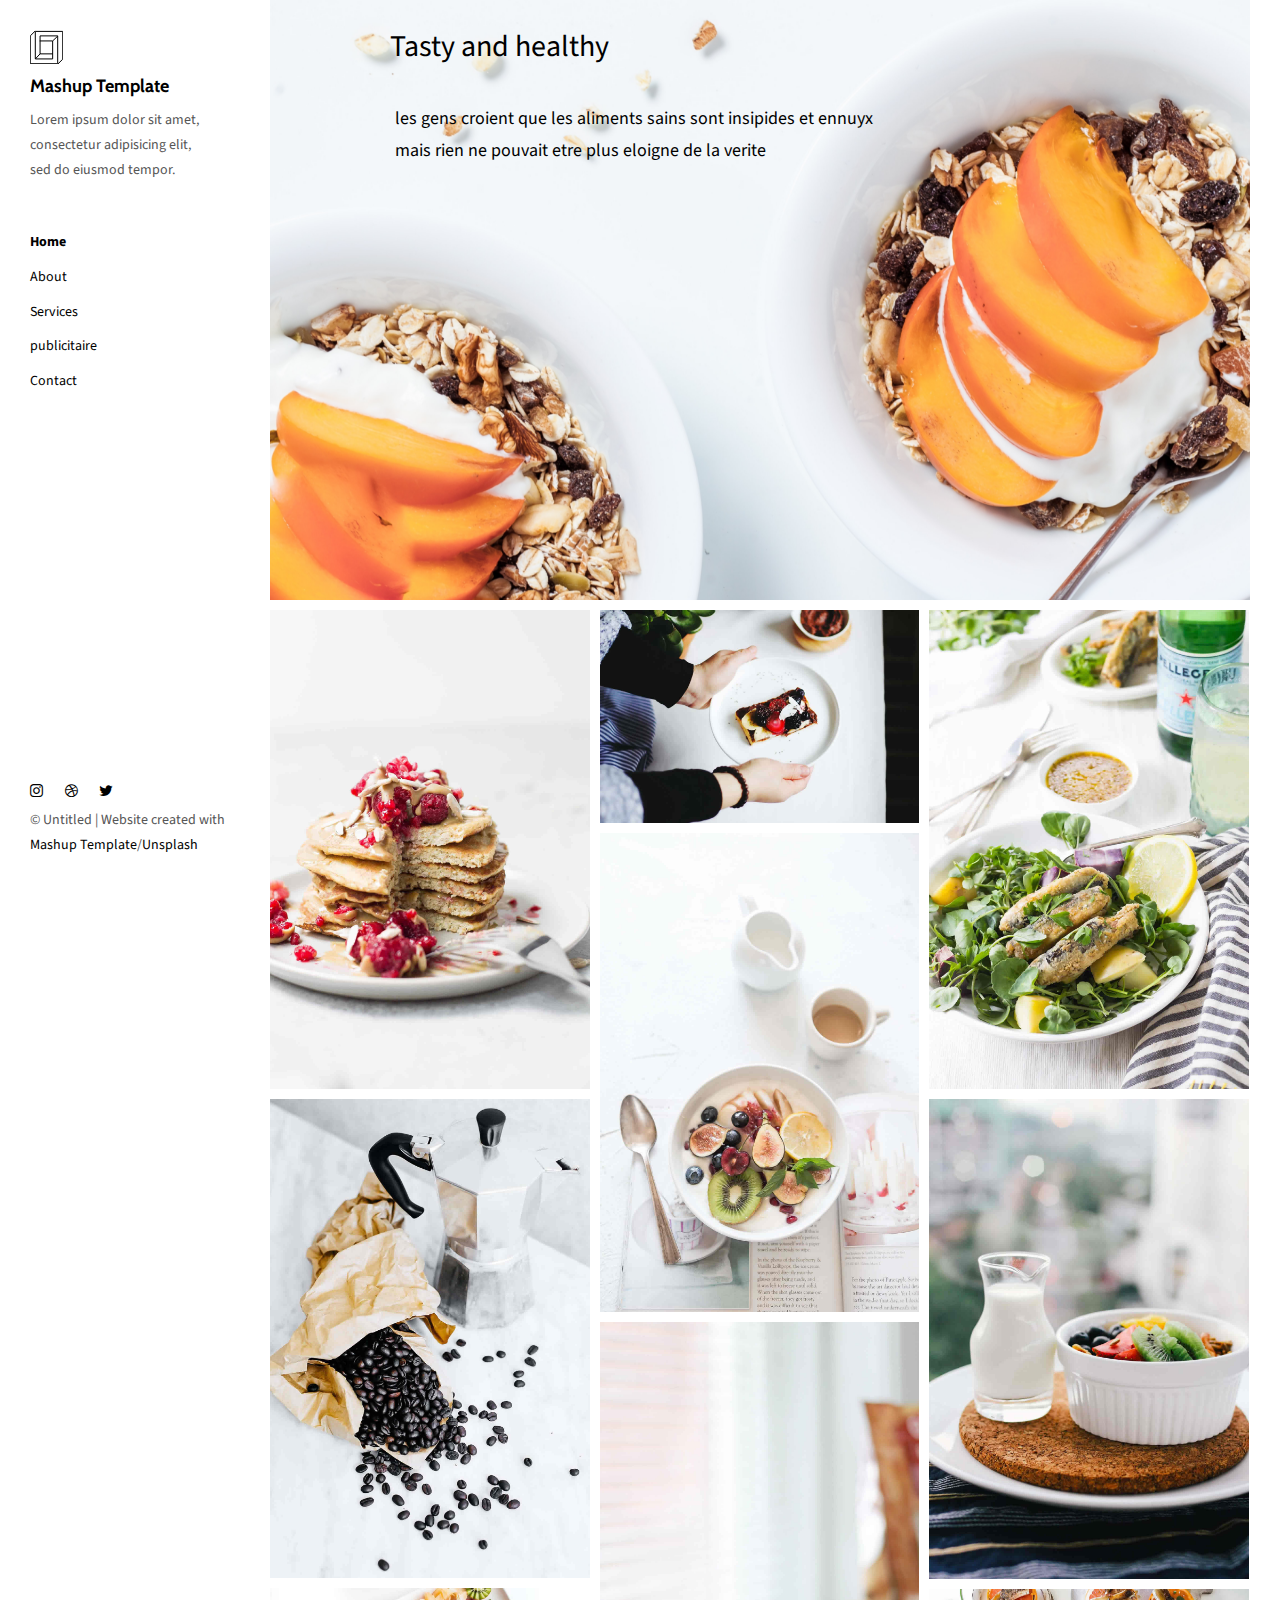
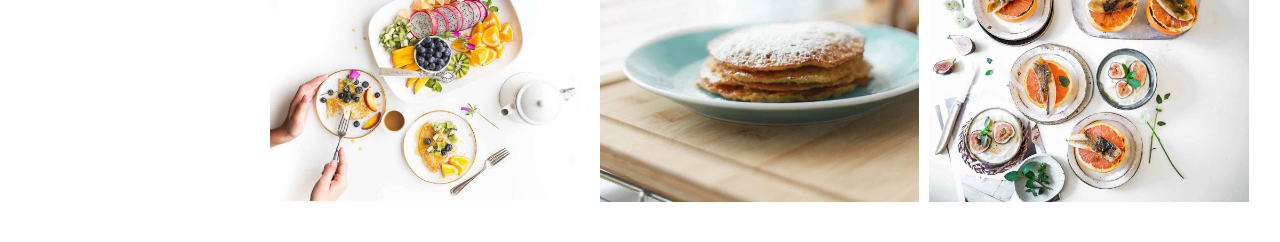
<file: index.html>
<!DOCTYPE html>
<html lang="en">

<head>
  <meta charset="UTF-8">
  <meta content="IE=edge" http-equiv="X-UA-Compatible">
  <meta content="width=device-width,initial-scale=1" name="viewport">
  <meta content="Page description" name="description">
  <meta name="google" content="notranslate" />
  <meta content="Mashup templates have been developped by Orson.io team" name="author">

  <!-- Disable tap highlight on IE -->
  <meta name="msapplication-tap-highlight" content="no">
  
  <link href="./assets/apple-icon-180x180.png" rel="apple-touch-icon">
  <link href="./assets/favicon.ico" rel="icon">



  <title>Title page</title>  

<link href="./main.82cfd66e.css" rel="stylesheet">
</head>

<body>
<header class="">
  <div class="navbar navbar-default visible-xs">
    <button type="button" class="navbar-toggle collapsed">
      <span class="sr-only">Toggle navigation</span>
      <span class="icon-bar"></span>
      <span class="icon-bar"></span>
      <span class="icon-bar"></span>
    </button>
    <a href="./index.html" class="navbar-brand">Mashup Template</a>
  </div>

  <nav class="sidebar">
    <div class="navbar-collapse" id="navbar-collapse">
      <div class="site-header hidden-xs">
          <a class="site-brand" href="./index.html" title="">
            <img class="img-responsive site-logo" alt="" src="./assets/images/mashup-logo.svg">
            Mashup Template
          </a>
        <p>Lorem ipsum dolor sit amet, consectetur adipisicing elit, sed do eiusmod
        tempor.</p>
      </div>
      <ul class="nav">
        <li><a href="./index.html" title="">Home</a></li>
        <li><a href="./about.html" title="">About</a></li>
        <li><a href="./services.html" title="">Services</a></li>
        <li><a href="./publicitaire.html" title="">publicitaire</a></li>
        <li><a href="./contact.html" title="">Contact</a></li>

      </ul>

      <nav class="nav-footer">
        <p class="nav-footer-social-buttons">
          <a class="fa-icon" href="https://www.instagram.com/" title="">
            <i class="fa fa-instagram"></i>
          </a>
          <a class="fa-icon" href="https://dribbble.com/" title="">
            <i class="fa fa-dribbble"></i>
          </a>
          <a class="fa-icon" href="https://twitter.com/" title="">
            <i class="fa fa-twitter"></i>
          </a>
        </p>
        <p>© Untitled | Website created with <a href="http://www.mashup-template.com/" title="Create website with free html template">Mashup Template</a>/<a href="https://www.unsplash.com/" title="Beautiful Free Images">Unsplash</a></p>
      </nav>  
    </div> 
  </nav>
</header>

<main class="" id="main-collapse" style="padding-top:0px;margin-top:0px;">

<!-- Add your site or app content here -->
<div style="background: url('lastone.png');width:100%; height:600px;">
  <div id="titlebackground">
    Tasty and healthy
  </div> 
  <div id="caption">
    les gens croient que les aliments sains sont insipides et ennuyx
    mais rien ne pouvait etre plus eloigne de la verite 
  </div>
  </div>

</div>
<div class="hero-full-wrapper">
  <div class="grid" style= "position: relative; width: 100%; margin-top: 00px;">
  <div class="gutter-sizer"></div>
    <div class="grid-sizer"></div>
    
    <div class="grid-item">
      <img class="img-responsive" alt="" src="./assets/images/img-04.jpg">
      <a href="./project.html" class="project-description">
        <div class="project-text-holder">
          <div class="project-text-inner">
            <h3>Vivamus vestibulum</h3>
            <p>Discover more</p>
          </div>
        </div>
      </a>
    </div>

    
    <div class="grid-item">
      <img class="img-responsive" alt="" src="./assets/images/img-01.jpg">
     
    </div>

    <div class="grid-item">
      <img class="img-responsive" alt="" src="./assets/images/img-10.jpg">
      <a href="./project.html" class="project-description">
        <div class="project-text-holder">
          <div class="project-text-inner">
            <h3>Vivamus vestibulum</h3>
            <p>Discover more</p>
          </div>
        </div>
      </a>
    </div>
    <div class="grid-item">
      <img class="img-responsive" alt="" src="./assets/images/img-05.jpg">
      <a href="./project.html" class="project-description">
        <div class="project-text-holder">
          <div class="project-text-inner">
            <h3>Vivamus vestibulum</h3>
            <p>Discover more</p>
          </div>
        </div>
      </a>
    </div>
    
    <div class="grid-item">
      <img class="img-responsive" alt="" src="./assets/images/img-03.jpg">
      <a href="./project.html" class="project-description">
        <div class="project-text-holder">
          <div class="project-text-inner">
            <h3>Vivamus vestibulum</h3>
            <p>Discover more</p>
          </div>
        </div>
      </a>
    </div>

    <div class="grid-item">
      <img class="img-responsive" alt="" src="./assets/images/img-06.jpg">
      <a href="./project.html" class="project-description">
        <div class="project-text-holder">
          <div class="project-text-inner">
            <h3>Vivamus vestibulum</h3>
            <p>Discover more</p>
          </div>
        </div>
      </a>
    </div>

    <div class="grid-item">
      <img class="img-responsive" alt="" src="./assets/images/img-02.jpg">
      <a href="./project.html" class="project-description">
        <div class="project-text-holder">
          <div class="project-text-inner">
            <h3>Vivamus vestibulum</h3>
            <p>Discover more</p>
          </div>
        </div>
      </a>
    </div>
    <div class="grid-item">
      <img class="img-responsive" alt="" src="./assets/images/img-13.jpg">
      <a href="./project.html" class="project-description">
        <div class="project-text-holder">
          <div class="project-text-inner">
            <h3>Vivamus vestibulum</h3>
            <p>Discover more</p>
          </div>
        </div>
      </a>
    </div>
    <div class="grid-item">
      <img class="img-responsive" alt="" src="./assets/images/img-12.jpg" >
      <a href="./project.html" class="project-description">
        <div class="project-text-holder">
        </div>
        </div>
      </a>
    </div>
  </div>
</div>

<script>
  document.addEventListener("DOMContentLoaded", function (event) {
     masonryBuild();
  });
</script>

</main>

<script>
document.addEventListener("DOMContentLoaded", function (event) {
  navbarToggleSidebar();
  navActivePage();
});
</script>

<!-- Google Analytics: change UA-XXXXX-X to be your site's ID 

<script>
  (function (i, s, o, g, r, a, m) {
    i['GoogleAnalyticsObject'] = r; i[r] = i[r] || function () {
      (i[r].q = i[r].q || []).push(arguments)
    }, i[r].l = 1 * new Date(); a = s.createElement(o),
      m = s.getElementsByTagName(o)[0]; a.async = 1; a.src = g; m.parentNode.insertBefore(a, m)
  })(window, document, 'script', '//www.google-analytics.com/analytics.js', 'ga');
  ga('create', 'UA-XXXXX-X', 'auto');
  ga('send', 'pageview');
</script>

--><script type="text/javascript" src="./main.85741bff.js"></script></body>



</html>
</file>
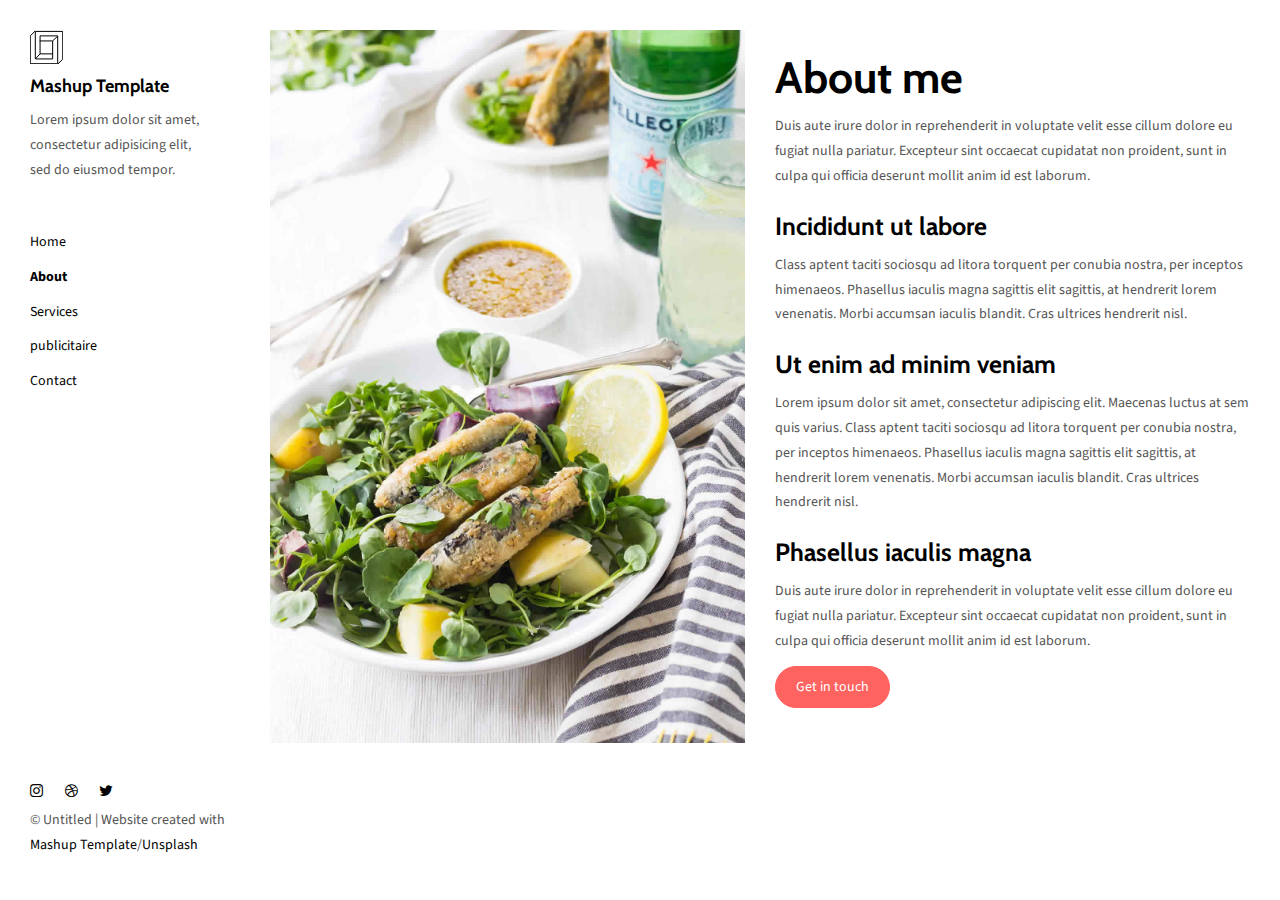
<file: about.html>
<!DOCTYPE html>
<html lang="en">

<head>
  <meta charset="UTF-8">
  <meta content="IE=edge" http-equiv="X-UA-Compatible">
  <meta content="width=device-width,initial-scale=1" name="viewport">
  <meta content="description" name="description">
  <meta name="google" content="notranslate" />
  <meta content="Mashup templates have been developped by Orson.io team" name="author">

  <!-- Disable tap highlight on IE -->
  <meta name="msapplication-tap-highlight" content="no">
  
  <link href="./assets/apple-icon-180x180.png" rel="apple-touch-icon">
  <link href="./assets/favicon.ico" rel="icon">



  <title>Title page</title>  

<link href="./main.82cfd66e.css" rel="stylesheet"></head>

<body>

 <!-- Add your content of header -->
<header class="">
  <div class="navbar navbar-default visible-xs">
    <button type="button" class="navbar-toggle collapsed">
      <span class="sr-only">Toggle navigation</span>
      <span class="icon-bar"></span>
      <span class="icon-bar"></span>
      <span class="icon-bar"></span>
    </button>
    <a href="./index.html" class="navbar-brand">Mashup Template</a>
  </div>

  <nav class="sidebar">
    <div class="navbar-collapse" id="navbar-collapse">
      <div class="site-header hidden-xs">
          <a class="site-brand" href="./index.html" title="">
            <img class="img-responsive site-logo" alt="" src="./assets/images/mashup-logo.svg">
            Mashup Template
          </a>
        <p>Lorem ipsum dolor sit amet, consectetur adipisicing elit, sed do eiusmod
        tempor.</p>
      </div>
      <ul class="nav">
        <li><a href="./index.html" title="">Home</a></li>
        <li><a href="./about.html" title="">About</a></li>
        <li><a href="./services.html" title="">Services</a></li>
        <li><a href="./publicitaire.html" title="">publicitaire</a></li>
        <li><a href="./contact.html" title="">Contact</a></li>

      </ul>

      <nav class="nav-footer">
        <p class="nav-footer-social-buttons">
          <a class="fa-icon" href="https://www.instagram.com/" title="">
            <i class="fa fa-instagram"></i>
          </a>
          <a class="fa-icon" href="https://dribbble.com/" title="">
            <i class="fa fa-dribbble"></i>
          </a>
          <a class="fa-icon" href="https://twitter.com/" title="">
            <i class="fa fa-twitter"></i>
          </a>
        </p>
        <p>© Untitled | Website created with <a href="http://www.mashup-template.com/" title="Create website with free html template">Mashup Template</a>/<a href="https://www.unsplash.com/" title="Beautiful Free Images">Unsplash</a></p>
      </nav>  
    </div> 
  </nav>
</header>
<main class="" id="main-collapse">


<div class="row">
  <div class="col-xs-12 col-md-6">
    <img class="img-responsive" alt="" src="./assets/images/img-10.jpg">
  </div>
  <div class="col-xs-12 col-md-6">
    <h1>About me</h1>
    
    <p>Duis aute irure dolor in reprehenderit in voluptate velit esse
    cillum dolore eu fugiat nulla pariatur. Excepteur sint occaecat cupidatat non
    proident, sunt in culpa qui officia deserunt mollit anim id est laborum.</p>
    
    <h3>Incididunt ut labore </h3>

    <p>Class aptent taciti sociosqu ad litora torquent per conubia nostra, per inceptos himenaeos. Phasellus iaculis magna sagittis elit sagittis, at hendrerit lorem venenatis. Morbi accumsan iaculis blandit. Cras ultrices hendrerit nisl.</p>

    <h3>Ut enim ad minim veniam </h3>
    
    <p>Lorem ipsum dolor sit amet, consectetur adipiscing elit. Maecenas luctus at sem quis varius. 
    Class aptent taciti sociosqu ad litora torquent per conubia nostra, per inceptos himenaeos. Phasellus iaculis magna sagittis elit sagittis, at hendrerit lorem venenatis. Morbi accumsan iaculis blandit. Cras ultrices hendrerit nisl.</p>
    <h3>Phasellus iaculis magna </h3>
    <p>Duis aute irure dolor in reprehenderit in voluptate velit esse
    cillum dolore eu fugiat nulla pariatur. Excepteur sint occaecat cupidatat non
    proident, sunt in culpa qui officia deserunt mollit anim id est laborum.</p>
    
    <a href="contact.html" class="btn btn-primary" title=""> Get in touch</a>
 </div>
</div>
    
</main>

<script>
document.addEventListener("DOMContentLoaded", function (event) {
  navbarToggleSidebar();
  navActivePage();
});
</script>

<!-- Google Analytics: change UA-XXXXX-X to be your site's ID 

<script>
  (function (i, s, o, g, r, a, m) {
    i['GoogleAnalyticsObject'] = r; i[r] = i[r] || function () {
      (i[r].q = i[r].q || []).push(arguments)
    }, i[r].l = 1 * new Date(); a = s.createElement(o),
      m = s.getElementsByTagName(o)[0]; a.async = 1; a.src = g; m.parentNode.insertBefore(a, m)
  })(window, document, 'script', '//www.google-analytics.com/analytics.js', 'ga');
  ga('create', 'UA-XXXXX-X', 'auto');
  ga('send', 'pageview');
</script>

--> <script type="text/javascript" src="./main.85741bff.js"></script></body>

</html>
</file>
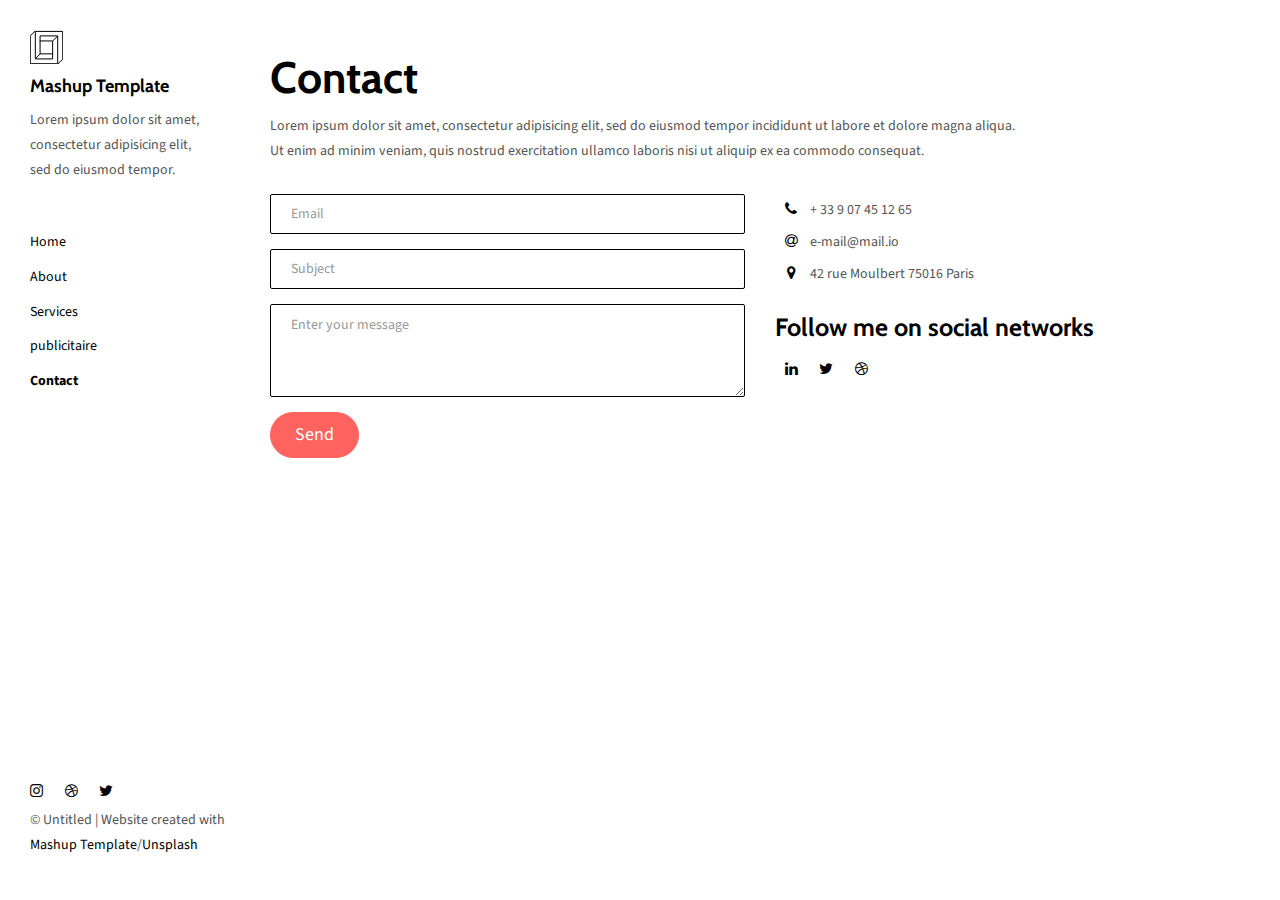
<file: contact.html>
<!DOCTYPE html>
<html lang="en">

<head>
  <meta charset="UTF-8">
  <meta content="IE=edge" http-equiv="X-UA-Compatible">
  <meta content="width=device-width,initial-scale=1" name="viewport">
  <meta content="description" name="description">
  <meta name="google" content="notranslate" />
  <meta content="Mashup templates have been developped by Orson.io team" name="author">

  <!-- Disable tap highlight on IE -->
  <meta name="msapplication-tap-highlight" content="no">
  
  <link href="./assets/apple-icon-180x180.png" rel="apple-touch-icon">
  <link href="./assets/favicon.ico" rel="icon">



  <title>Title page</title>  

<link href="./main.82cfd66e.css" rel="stylesheet"></head>

<body>

 <!-- Add your content of header -->
<header class="">
  <div class="navbar navbar-default visible-xs">
    <button type="button" class="navbar-toggle collapsed">
      <span class="sr-only">Toggle navigation</span>
      <span class="icon-bar"></span>
      <span class="icon-bar"></span>
      <span class="icon-bar"></span>
    </button>
    <a href="./index.html" class="navbar-brand">Mashup Template</a>
  </div>

  <nav class="sidebar">
    <div class="navbar-collapse" id="navbar-collapse">
      <div class="site-header hidden-xs">
          <a class="site-brand" href="./index.html" title="">
            <img class="img-responsive site-logo" alt="" src="./assets/images/mashup-logo.svg">
            Mashup Template
          </a>
        <p>Lorem ipsum dolor sit amet, consectetur adipisicing elit, sed do eiusmod
        tempor.</p>
      </div>
      <ul class="nav">
        <li><a href="./index.html" title="">Home</a></li>
        <li><a href="./about.html" title="">About</a></li>
        <li><a href="./services.html" title="">Services</a></li>
        <li><a href="./publicitaire.html" title="">publicitaire</a></li>
        <li><a href="./contact.html" title="">Contact</a></li>

      </ul>

      <nav class="nav-footer">
        <p class="nav-footer-social-buttons">
          <a class="fa-icon" href="https://www.instagram.com/" title="">
            <i class="fa fa-instagram"></i>
          </a>
          <a class="fa-icon" href="https://dribbble.com/" title="">
            <i class="fa fa-dribbble"></i>
          </a>
          <a class="fa-icon" href="https://twitter.com/" title="">
            <i class="fa fa-twitter"></i>
          </a>
        </p>
        <p>© Untitled | Website created with <a href="http://www.mashup-template.com/" title="Create website with free html template">Mashup Template</a>/<a href="https://www.unsplash.com/" title="Beautiful Free Images">Unsplash</a></p>
      </nav>  
    </div> 
  </nav>
</header>
<main class="" id="main-collapse">


<div class="row">
  <div class="col-xs-12">
    <div class="section-container-spacer">
      <h1>Contact</h1>
      <p>Lorem ipsum dolor sit amet, consectetur adipisicing elit, sed do eiusmod
      tempor incididunt ut labore et dolore magna aliqua. <br>Ut enim ad minim veniam,
      quis nostrud exercitation ullamco laboris nisi ut aliquip ex ea commodo
      consequat.</p>
    </div>
    <div class="section-container-spacer">
       <form action="" class="reveal-content">
          <div class="row">
            <div class="col-md-6">
              <div class="form-group">
                <input type="email" class="form-control" id="email" placeholder="Email">
              </div>
              <div class="form-group">
                <input type="text" class="form-control" id="subject" placeholder="Subject">
              </div>
              <div class="form-group">
                <textarea class="form-control" rows="3" placeholder="Enter your message"></textarea>
              </div>
              <button type="submit" class="btn btn-primary btn-lg">Send</button>
            </div>
            <div class="col-md-6">
              <ul class="list-unstyled address-container">
                <li>
                  <span class="fa-icon">
                    <i class="fa fa-phone" aria-hidden="true"></i>
                  </span>
                  + 33 9 07 45 12 65
                </li>
                <li>
                  <span class="fa-icon">
                    <i class="fa fa-at" aria-hidden="true"></i>
                  </span>
                  e-mail@mail.io
                </li>
                <li>
                  <span class="fa-icon">
                    <i class="fa fa fa-map-marker" aria-hidden="true"></i>
                  </span>
                  42 rue Moulbert 75016 Paris
                </li>
              </ul>
              <h3>Follow me on social networks</h3>
              <a href="https://www.linkedin.com/" title="" class="fa-icon">
                <i class="fa fa-linkedin"></i>
              </a>
              <a href="https://twitter.com/" title="" class="fa-icon">
                <i class="fa fa-twitter"></i>
              </a>
              <a href="https://dribbble.com/" title="" class="fa-icon">
                <i class="fa fa-dribbble"></i>
              </a>
            </div>
          </div>
        </form>
    </div>
  </div>
</div>


</main>

<script>
document.addEventListener("DOMContentLoaded", function (event) {
  navbarToggleSidebar();
  navActivePage();
});
</script>

<!-- Google Analytics: change UA-XXXXX-X to be your site's ID 

<script>
  (function (i, s, o, g, r, a, m) {
    i['GoogleAnalyticsObject'] = r; i[r] = i[r] || function () {
      (i[r].q = i[r].q || []).push(arguments)
    }, i[r].l = 1 * new Date(); a = s.createElement(o),
      m = s.getElementsByTagName(o)[0]; a.async = 1; a.src = g; m.parentNode.insertBefore(a, m)
  })(window, document, 'script', '//www.google-analytics.com/analytics.js', 'ga');
  ga('create', 'UA-XXXXX-X', 'auto');
  ga('send', 'pageview');
</script>

--> <script type="text/javascript" src="./main.85741bff.js"></script></body>

</html>
</file>
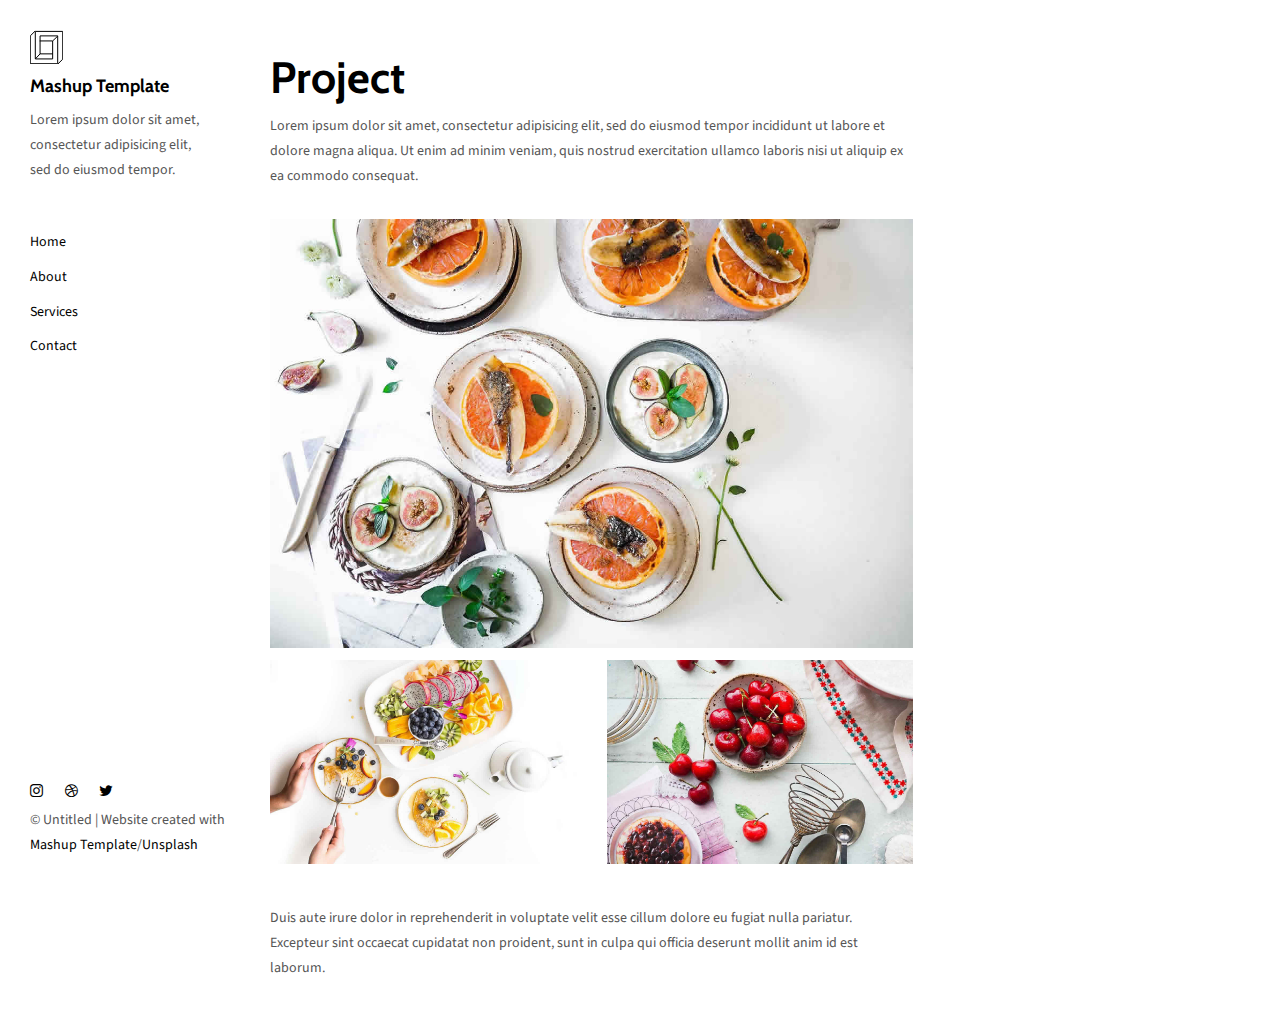
<file: project.html>
<!DOCTYPE html>
<html lang="en">

<head>
  <meta charset="UTF-8">
  <meta content="IE=edge" http-equiv="X-UA-Compatible">
  <meta content="width=device-width,initial-scale=1" name="viewport">
  <meta content="description" name="description">
  <meta name="google" content="notranslate" />
  <meta content="Mashup templates have been developped by Orson.io team" name="author">

  <!-- Disable tap highlight on IE -->
  <meta name="msapplication-tap-highlight" content="no">
  
  <link href="./assets/apple-icon-180x180.png" rel="apple-touch-icon">
  <link href="./assets/favicon.ico" rel="icon">



  <title>Title page</title>  

<link href="./main.82cfd66e.css" rel="stylesheet">
</head>

<body>

 <!-- Add your content of header -->
<header class="">
  <div class="navbar navbar-default visible-xs">
    <button type="button" class="navbar-toggle collapsed">
      <span class="sr-only">Toggle navigation</span>
      <span class="icon-bar"></span>
      <span class="icon-bar"></span>
      <span class="icon-bar"></span>
    </button>
    <a href="./index.html" class="navbar-brand">Mashup Template</a>
  </div>

  <nav class="sidebar">
    <div class="navbar-collapse" id="navbar-collapse">
      <div class="site-header hidden-xs">
          <a class="site-brand" href="./index.html" title="">
            <img class="img-responsive site-logo" alt="" src="./assets/images/mashup-logo.svg">
            Mashup Template
          </a>
        <p>Lorem ipsum dolor sit amet, consectetur adipisicing elit, sed do eiusmod
        tempor.</p>
      </div>
      <ul class="nav">
        <li><a href="./index.html" title="">Home</a></li>
        <li><a href="./about.html" title="">About</a></li>
        <li><a href="./services.html" title="">Services</a></li>
        <li><a href="./contact.html" title="">Contact</a></li>

      </ul>

      <nav class="nav-footer">
        <p class="nav-footer-social-buttons">
          <a class="fa-icon" href="https://www.instagram.com/" title="">
            <i class="fa fa-instagram"></i>
          </a>
          <a class="fa-icon" href="https://dribbble.com/" title="">
            <i class="fa fa-dribbble"></i>
          </a>
          <a class="fa-icon" href="https://twitter.com/" title="">
            <i class="fa fa-twitter"></i>
          </a>
        </p>
        <p>© Untitled | Website created with <a href="http://www.mashup-template.com/" title="Create website with free html template">Mashup Template</a>/<a href="https://www.unsplash.com/" title="Beautiful Free Images">Unsplash</a></p>
      </nav>  
    </div> 
  </nav>
</header>
<main class="" id="main-collapse">


<div class="row">
  <div class="col-xs-12 col-md-8">

    <div class="section-container-spacer">
        <h1>Project</h1>
        <p>Lorem ipsum dolor sit amet, consectetur adipisicing elit, sed do eiusmod
          tempor incididunt ut labore et dolore magna aliqua. Ut enim ad minim veniam,
          quis nostrud exercitation ullamco laboris nisi ut aliquip ex ea commodo
          consequat.</p>
    </div>

    <div class="section-container-spacer">
      <p><img class="img-responsive" alt="" src="./assets/images/img-12.jpg"></p>
      <div class="row">
          <div class="col-xs-12 col-md-6">
              <p><img class="img-responsive" alt="" src="./assets/images/img-13.jpg"></p>
          </div>
          <div class="col-xs-12 col-md-6">
              <p><img class="img-responsive" alt="" src="./assets/images/img-14.jpg"></p>
          </div>
      </div>
    </div>

    <p> Duis aute irure dolor in reprehenderit in voluptate velit esse
    cillum dolore eu fugiat nulla pariatur. Excepteur sint occaecat cupidatat non
    proident, sunt in culpa qui officia deserunt mollit anim id est laborum.</p>
  </div>
  
</div>
    


</main>

<script>
document.addEventListener("DOMContentLoaded", function (event) {
  navbarToggleSidebar();
  navActivePage();
});
</script>

<!-- Google Analytics: change UA-XXXXX-X to be your site's ID 

<script>
  (function (i, s, o, g, r, a, m) {
    i['GoogleAnalyticsObject'] = r; i[r] = i[r] || function () {
      (i[r].q = i[r].q || []).push(arguments)
    }, i[r].l = 1 * new Date(); a = s.createElement(o),
      m = s.getElementsByTagName(o)[0]; a.async = 1; a.src = g; m.parentNode.insertBefore(a, m)
  })(window, document, 'script', '//www.google-analytics.com/analytics.js', 'ga');
  ga('create', 'UA-XXXXX-X', 'auto');
  ga('send', 'pageview');
</script>

--> <script type="text/javascript" src="./main.85741bff.js"></script></body>

</html>
</file>
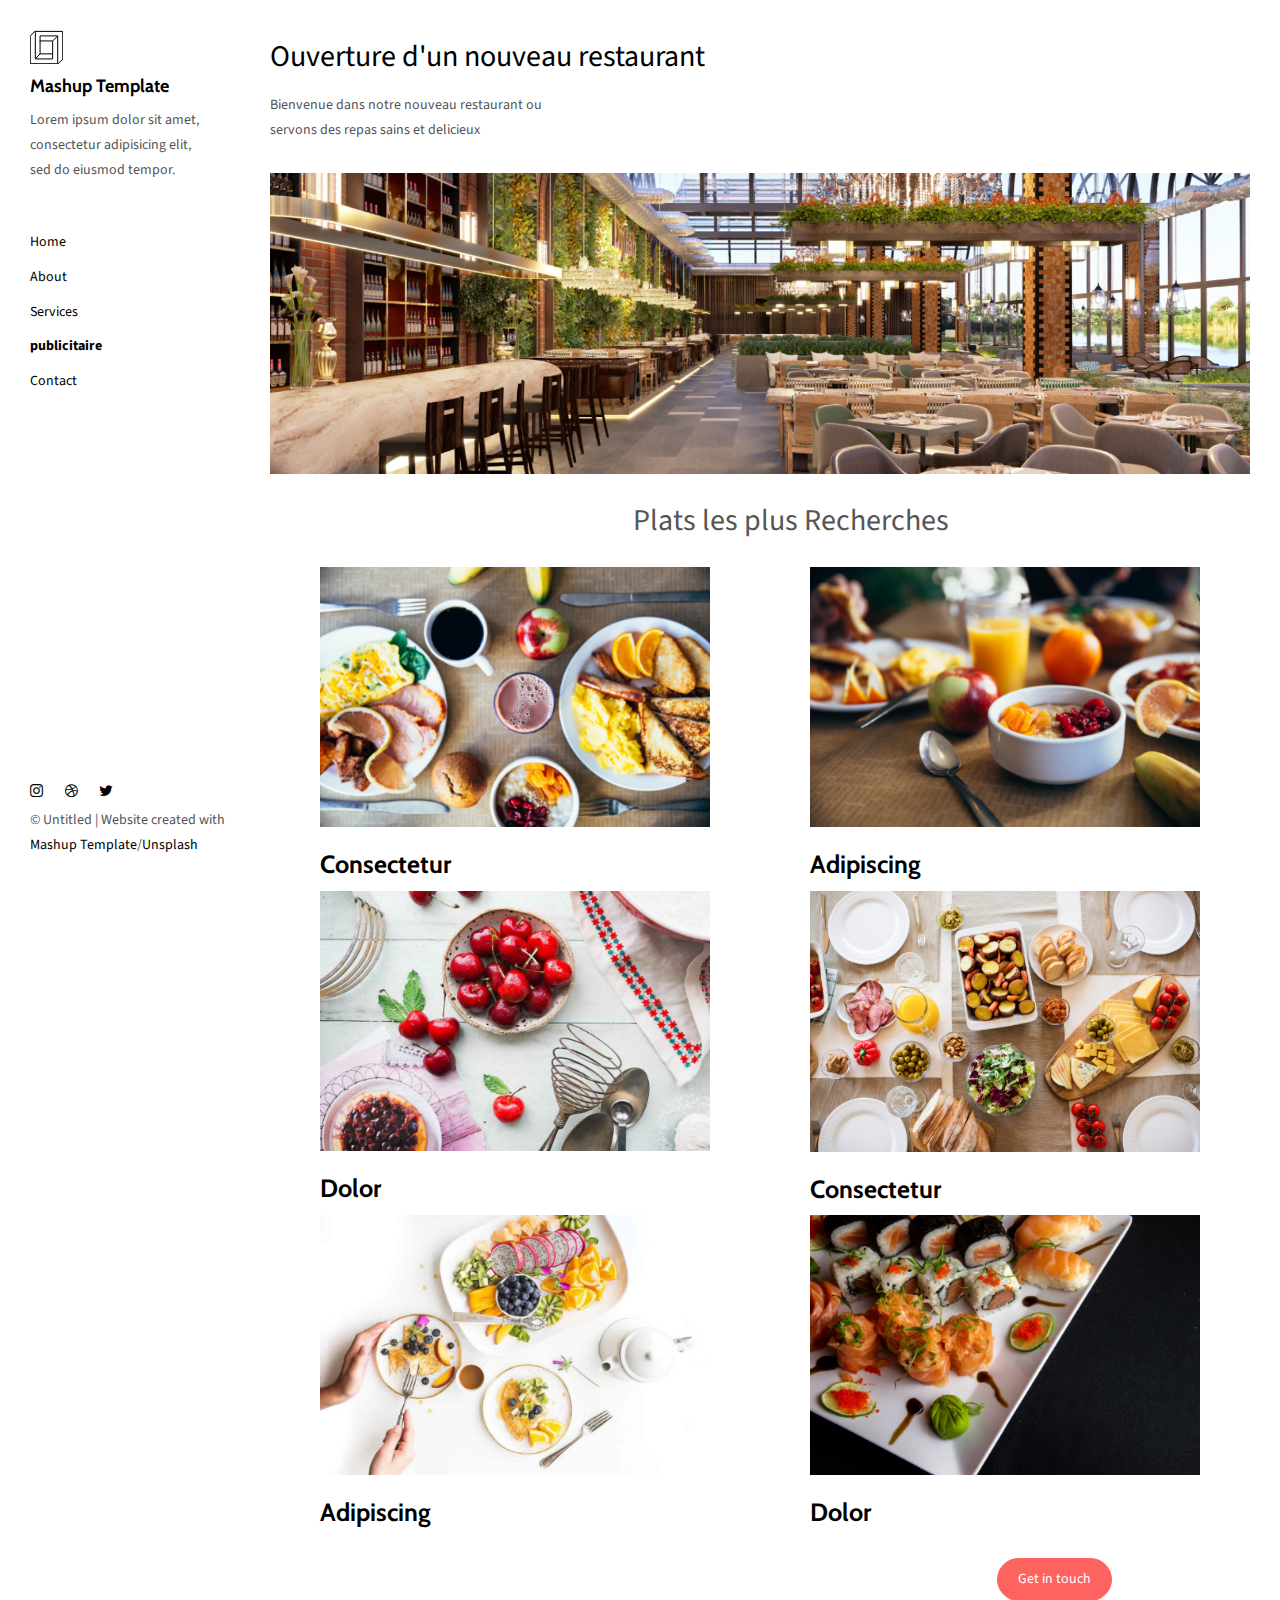
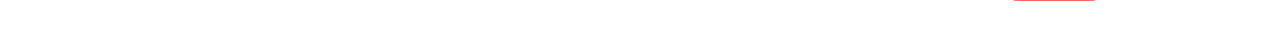
<file: publicitaire.html>
<!DOCTYPE html>
<html lang="en">

<head>
  <meta charset="UTF-8">
  <meta content="IE=edge" http-equiv="X-UA-Compatible">
  <meta content="width=device-width,initial-scale=1" name="viewport">
  <meta content="Page description" name="description">
  <meta name="google" content="notranslate" />
  <meta content="Mashup templates have been developped by Orson.io team" name="author">

  <!-- Disable tap highlight on IE -->
  <meta name="msapplication-tap-highlight" content="no">
  
  <link href="./assets/apple-icon-180x180.png" rel="apple-touch-icon">
  <link href="./assets/favicon.ico" rel="icon">



  <title>Title page</title>  

<link href="./main.82cfd66e.css" rel="stylesheet">
<link rel="stylesheet" href="publicitaire.css">
</head>

<body>
<header class="">
  <div class="navbar navbar-default visible-xs">
    <button type="button" class="navbar-toggle collapsed">
      <span class="sr-only">Toggle navigation</span>
      <span class="icon-bar"></span>
      <span class="icon-bar"></span>
      <span class="icon-bar"></span>
    </button>
    <a href="./index.html" class="navbar-brand">Mashup Template</a>
  </div>

  <nav class="sidebar">
    <div class="navbar-collapse" id="navbar-collapse">
      <div class="site-header hidden-xs">
          <a class="site-brand" href="./index.html" title="">
            <img class="img-responsive site-logo" alt="" src="./assets/images/mashup-logo.svg">
            Mashup Template
          </a>
        <p>Lorem ipsum dolor sit amet, consectetur adipisicing elit, sed do eiusmod
        tempor.</p>
      </div>
      <ul class="nav">
        <li><a href="./index.html" title="">Home</a></li>
        <li><a href="./about.html" title="">About</a></li>
        <li><a href="./services.html" title="">Services</a></li>
        <li><a href="./publicitaire.html" title="">publicitaire</a></li>
        <li><a href="./contact.html" title="">Contact</a></li>

      </ul>

      <nav class="nav-footer">
        <p class="nav-footer-social-buttons">
          <a class="fa-icon" href="https://www.instagram.com/" title="">
            <i class="fa fa-instagram"></i>
          </a>
          <a class="fa-icon" href="https://dribbble.com/" title="">
            <i class="fa fa-dribbble"></i>
          </a>
          <a class="fa-icon" href="https://twitter.com/" title="">
            <i class="fa fa-twitter"></i>
          </a>
        </p>
        <p>© Untitled | Website created with <a href="http://www.mashup-template.com/" title="Create website with free html template">Mashup Template</a>/<a href="https://www.unsplash.com/" title="Beautiful Free Images">Unsplash</a></p>
      </nav>  
    </div> 
  </nav>
</header>

<main class="" id="main-collapse" style="padding-top:0px;margin-top:0px;">
    <!-- imageeeeeeeeeeeeeeeeeeeeeeeeeeeeeeeeeeeeeeee -->
  <div>
    <div id="titlebackground">
        Ouverture d'un nouveau restaurant
    </div>
    <div id="capt">
        Bienvenue dans notre nouveau restaurant ou
        servons des repas sains et delicieux
    </div>
  </div>
  <div>
    <div id="couver">
      <img src= "Pislisitiar/pexels-quark-studio-3201921 1.png">
    </div>
      <div style="margin-left: 37%;font-size: 30px;margin-top: 2%;">
        Plats les plus Recherches
      </div>
    </div>
    
  <!-- <div id= "prodact">
    Plats les plus Recherches
  </div> -->
    
    <div class="images" style="padding-top: 20px;">
        
    
        <div class="image">
            <img src="Pislisitiar/restaurant-breakfast.png">
            <h3>Consectetur</h3>

        </div>
        <div class="image">
            <img src="Pislisitiar/healthy-breakfast.png">
            <h3>Adipiscing</h3>

        </div>
        <div class="image">
        <img src="Pislisitiar/img-14.png">
            <h3>Dolor</h3>
        </div>

        <div class="image">
            <img src="Pislisitiar/pexels-alexy-almond-3758133.png">
            <h3>Consectetur</h3>
        </div>

        <div class="image">
            <img src="Pislisitiar/img-13.png">
            <h3>Adipiscing</h3>
        </div>

        <div class="image">
            <img src="Pislisitiar/pexels-horizon-content-3763816.png">
            <h3>Dolor</h3>
        </div>

      <div id="bouton">
      <a href="./contact.html" class="btn btn-primary" title=""> Get in touch</a>
      </div>

<script>
  document.addEventListener("DOMContentLoaded", function (event) {
     masonryBuild();
  });
</script>

</main>

<script>
document.addEventListener("DOMContentLoaded", function (event) {
  navbarToggleSidebar();
  navActivePage();
});
</script>

<!-- Google Analytics: change UA-XXXXX-X to be your site's ID 

<script>
  (function (i, s, o, g, r, a, m) {
    i['GoogleAnalyticsObject'] = r; i[r] = i[r] || function () {
      (i[r].q = i[r].q || []).push(arguments)
    }, i[r].l = 1 * new Date(); a = s.createElement(o),
      m = s.getElementsByTagName(o)[0]; a.async = 1; a.src = g; m.parentNode.insertBefore(a, m)
  })(window, document, 'script', '//www.google-analytics.com/analytics.js', 'ga');
  ga('create', 'UA-XXXXX-X', 'auto');
  ga('send', 'pageview');
</script>

--><script type="text/javascript" src="./main.85741bff.js"></script></body>



</html>

<!---hhhhhhhhhhhhhhhhhhhhhhhhhhhhhhhhhhhhhhhhhhhhhhhhhhhhhhhhhhhhhhhhhhhhhhhhhhhhhhhhhhhhhhhhhhhhhhhhhhhhhhhhhhhhhhhhhhhhhhhhhhhhhhhh---->
</file>
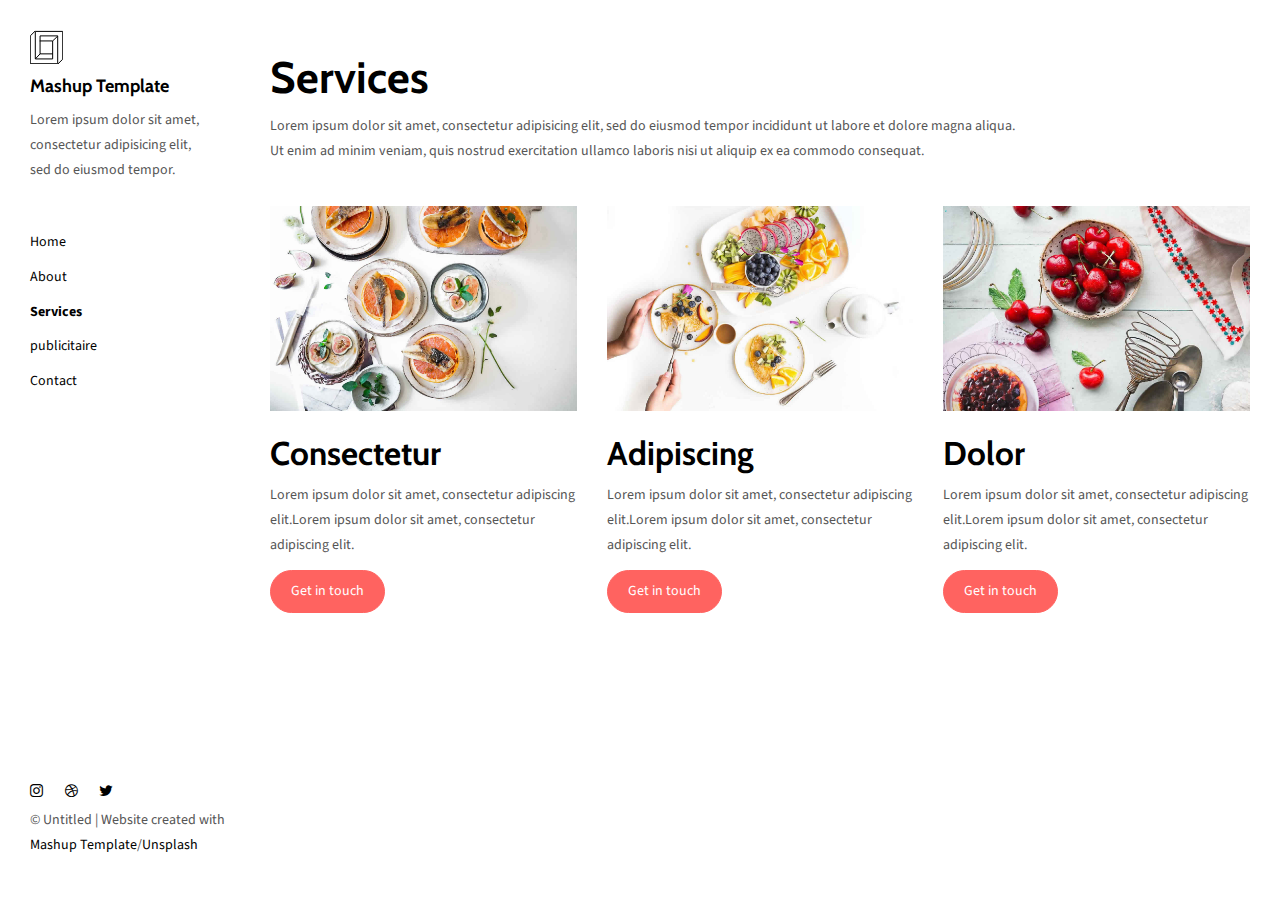
<file: services.html>
<!DOCTYPE html>
<html lang="en">

<head>
  <meta charset="UTF-8">
  <meta content="IE=edge" http-equiv="X-UA-Compatible">
  <meta content="width=device-width,initial-scale=1" name="viewport">
  <meta content="description" name="description">
  <meta name="google" content="notranslate" />
  <meta content="Mashup templates have been developped by Orson.io team" name="author">

  <!-- Disable tap highlight on IE -->
  <meta name="msapplication-tap-highlight" content="no">
  
  <link href="./assets/apple-icon-180x180.png" rel="apple-touch-icon">
  <link href="./assets/favicon.ico" rel="icon">



  <title>Title page</title>  

<link href="./main.82cfd66e.css" rel="stylesheet"></head>

<body>

 <!-- Add your content of header -->
<header class="">
  <div class="navbar navbar-default visible-xs">
    <button type="button" class="navbar-toggle collapsed">
      <span class="sr-only">Toggle navigation</span>
      <span class="icon-bar"></span>
      <span class="icon-bar"></span>
      <span class="icon-bar"></span>
    </button>
    <a href="./index.html" class="navbar-brand">Mashup Template</a>
  </div>

  <nav class="sidebar">
    <div class="navbar-collapse" id="navbar-collapse">
      <div class="site-header hidden-xs">
          <a class="site-brand" href="./index.html" title="">
            <img class="img-responsive site-logo" alt="" src="./assets/images/mashup-logo.svg">
            Mashup Template
          </a>
        <p>Lorem ipsum dolor sit amet, consectetur adipisicing elit, sed do eiusmod
        tempor.</p>
      </div>
      <ul class="nav">
        <li><a href="./index.html" title="">Home</a></li>
        <li><a href="./about.html" title="">About</a></li>
        <li><a href="./services.html" title="">Services</a></li>
        <li><a href="./publicitaire.html" title="">publicitaire</a></li>
        <li><a href="./contact.html" title="">Contact</a></li>

      </ul>

      <nav class="nav-footer">
        <p class="nav-footer-social-buttons">
          <a class="fa-icon" href="https://www.instagram.com/" title="">
            <i class="fa fa-instagram"></i>
          </a>
          <a class="fa-icon" href="https://dribbble.com/" title="">
            <i class="fa fa-dribbble"></i>
          </a>
          <a class="fa-icon" href="https://twitter.com/" title="">
            <i class="fa fa-twitter"></i>
          </a>
        </p>
        <p>© Untitled | Website created with <a href="http://www.mashup-template.com/" title="Create website with free html template">Mashup Template</a>/<a href="https://www.unsplash.com/" title="Beautiful Free Images">Unsplash</a></p>
      </nav>  
    </div> 
  </nav>
</header>
<main class="" id="main-collapse">


<div class="row">
  <div class="col-xs-12 section-container-spacer">
    <h1>Services</h1>
    <p>Lorem ipsum dolor sit amet, consectetur adipisicing elit, sed do eiusmod
      tempor incididunt ut labore et dolore magna aliqua. <br>Ut enim ad minim veniam,
      quis nostrud exercitation ullamco laboris nisi ut aliquip ex ea commodo
      consequat.</p>
  </div>

  <div class="col-xs-12 col-md-4 section-container-spacer">
    <img class="img-responsive" alt="" src="./assets/images/img-12.jpg">
    <h2>Consectetur</h2>
    <p>Lorem ipsum dolor sit amet, consectetur adipiscing elit.Lorem ipsum dolor sit amet, consectetur adipiscing elit.</p>
    <a href="./contact.html" class="btn btn-primary" title=""> Get in touch</a>
  </div>

  <div class="col-xs-12 col-md-4 section-container-spacer">
    <img class="img-responsive" alt="" src="./assets/images/img-13.jpg">
    <h2>Adipiscing</h2>
    <p>Lorem ipsum dolor sit amet, consectetur adipiscing elit.Lorem ipsum dolor sit amet, consectetur adipiscing elit.</p>
    <a href="./contact.html" class="btn btn-primary" title=""> Get in touch</a>
  </div>

  <div class="col-xs-12 col-md-4 section-container-spacer">
    <img class="img-responsive" alt="" src="./assets/images/img-14.jpg">
    <h2>Dolor</h2>
    <p>Lorem ipsum dolor sit amet, consectetur adipiscing elit.Lorem ipsum dolor sit amet, consectetur adipiscing elit.</p>
    <a href="./contact.html" class="btn btn-primary" title=""> Get in touch</a>
  </div>

</div>


</main>

<script>
document.addEventListener("DOMContentLoaded", function (event) {
  navbarToggleSidebar();
  navActivePage();
});
</script>

<!-- Google Analytics: change UA-XXXXX-X to be your site's ID 

<script>
  (function (i, s, o, g, r, a, m) {
    i['GoogleAnalyticsObject'] = r; i[r] = i[r] || function () {
      (i[r].q = i[r].q || []).push(arguments)
    }, i[r].l = 1 * new Date(); a = s.createElement(o),
      m = s.getElementsByTagName(o)[0]; a.async = 1; a.src = g; m.parentNode.insertBefore(a, m)
  })(window, document, 'script', '//www.google-analytics.com/analytics.js', 'ga');
  ga('create', 'UA-XXXXX-X', 'auto');
  ga('send', 'pageview');
</script>

--> <script type="text/javascript" src="./main.85741bff.js"></script></body>

</html>
</file>
<file: publicitaire.css>
#capt{
  width: 300px;
  margin-top: -1%;
  margin-left: 0%;
  padding-bottom: 3%;
}
#titlebackground{
  margin-top: 1%;
  margin-left: -2%;
}

#couver img{
  width: 100%;
}
.images{
  display: flex;
  justify-content: space-around
  ;
  flex-wrap: wrap;
}
.image img{
  width: 390px;
}
#prodact{
  font-size: 30px;
  margin-left: 27%;
}

/* #text{
  margin-top: 0%;
  margin-left: 2%;
  margin-bottom: 2%;
} */

#bouton {
   margin-left: 60%;
   margin-top: 2%;
   margin-bottom: 2%;
  }
/* "fade-right"  media cwiri */
</file>
<file: main.82cfd66e.css>
@import url(https://fonts.googleapis.com/css?family=Cabin:400,700|Source+Sans+Pro:400,700);
@import url(https://maxcdn.bootstrapcdn.com/font-awesome/4.7.0/css/font-awesome.min.css); /*!
 * Bootstrap v3.3.7 (http://getbootstrap.com)
 * Copyright 2011-2016 Twitter, Inc.
 * Licensed under MIT (https://github.com/twbs/bootstrap/blob/master/LICENSE)
 */
/*! normalize.css v3.0.3 | MIT License | github.com/necolas/normalize.css */
html {
  font-family: sans-serif;
  -ms-text-size-adjust: 100%;
  -webkit-text-size-adjust: 100%;
}
body {
  margin: 0;
}
article,
aside,
details,
figcaption,
figure,
footer,
header,
hgroup,
main,
menu,
nav,
section,
summary {
  display: block;
}
audio,
canvas,
progress,
video {
  display: inline-block;
  vertical-align: baseline;
}
audio:not([controls]) {
  display: none;
  height: 0;
}
[hidden],
template {
  display: none;
}
a {
  background-color: transparent;
}
a:active,
a:hover {
  outline: 0;
}
abbr[title] {
  border-bottom: 1px dotted;
}
b,
strong {
  font-weight: 700;
}
dfn {
  font-style: italic;
}
h1 {
  font-size: 2em;
  margin: 0.67em 0;
}
mark {
  background: #ff0;
  color: #000;
}
small {
  font-size: 80%;
}
sub,
sup {
  font-size: 75%;
  line-height: 0;
  position: relative;
  vertical-align: baseline;
}
sup {
  top: -0.5em;
}
sub {
  bottom: -0.25em;
}
img {
  border: 0;
}
svg:not(:root) {
  overflow: hidden;
}
figure {
  margin: 1em 40px;
}
hr {
  box-sizing: content-box;
  height: 0;
}
pre {
  overflow: auto;
}
code,
kbd,
pre,
samp {
  font-family: monospace, monospace;
  font-size: 1em;
}
button,
input,
optgroup,
select,
textarea {
  color: inherit;
  font: inherit;
  margin: 0;
}
button {
  overflow: visible;
}
button,
select {
  text-transform: none;
}
button,
html input[type="button"],
input[type="reset"],
input[type="submit"] {
  -webkit-appearance: button;
  cursor: pointer;
}
button[disabled],
html input[disabled] {
  cursor: default;
}
button::-moz-focus-inner,
input::-moz-focus-inner {
  border: 0;
  padding: 0;
}
input {
  line-height: normal;
}
input[type="checkbox"],
input[type="radio"] {
  box-sizing: border-box;
  padding: 0;
}
input[type="number"]::-webkit-inner-spin-button,
input[type="number"]::-webkit-outer-spin-button {
  height: auto;
}
input[type="search"] {
  -webkit-appearance: textfield;
  box-sizing: content-box;
}
input[type="search"]::-webkit-search-cancel-button,
input[type="search"]::-webkit-search-decoration {
  -webkit-appearance: none;
}
fieldset {
  border: 1px solid silver;
  margin: 0 2px;
  padding: 0.35em 0.625em 0.75em;
}
textarea {
  overflow: auto;
}
optgroup {
  font-weight: 700;
}
table {
  border-collapse: collapse;
  border-spacing: 0;
}
td,
th {
  padding: 0;
}

/*! Source: https://github.com/h5bp/html5-boilerplate/blob/master/src/css/main.css */
@media print {
  *,
  :after,
  :before {
    background: transparent !important;
    color: #000 !important;
    box-shadow: none !important;
    text-shadow: none !important;
  }
  a,
  a:visited {
    text-decoration: underline;
  }
  a[href]:after {
    content: " (" attr(href) ")";
  }
  abbr[title]:after {
    content: " (" attr(title) ")";
  }
  a[href^="#"]:after,
  a[href^="javascript:"]:after {
    content: "";
  }
  blockquote,
  pre {
    border: 1px solid #999;
    page-break-inside: avoid;
  }
  thead {
    display: table-header-group;
  }
  img,
  tr {
    page-break-inside: avoid;
  }
  img {
    max-width: 100% !important;
  }
  h2,
  h3,
  p {
    orphans: 3;
    widows: 3;
  }
  h2,
  h3 {
    page-break-after: avoid;
  }
  .navbar {
    display: none;
  }
  .btn > .caret,
  .dropup > .btn > .caret {
    border-top-color: #000 !important;
  }
  .label {
    border: 1px solid #000;
  }
  .table {
    border-collapse: collapse !important;
  }
  .table td,
  .table th {
    background-color: #fff !important;
  }
  .table-bordered td,
  .table-bordered th {
    border: 1px solid #ddd !important;
  }
}
*,
:after,
:before {
  -webkit-box-sizing: border-box;
  -moz-box-sizing: border-box;
  box-sizing: border-box;
}
html {
  font-size: 10px;
  -webkit-tap-highlight-color: transparent;
}
body {
  font-family: Source Sans Pro, Helvetica, Arial, sans-serif;
  font-size: 14px;
  line-height: 1.78;
  color: #555;
  background-color: #fff;

}
#titlebackground{
  color: rgb(0, 0, 0);
  width: 500px;
  padding: 20px;
  margin-left: 100px;
  font-size: 30px;
}
#caption{
  color: rgb(0, 0, 0);
  width: 500PX;
  padding: 10px;
  margin-left: 115px;
  font-size: 18px;
}

button,
input,
select,
textarea {
  font-family: inherit;
  font-size: inherit;
  line-height: inherit;
}
a {
  color: #ff6360;
  text-decoration: none;
}
a:focus,
a:hover {
  color: #ff1814;
  text-decoration: underline;
}
a:focus {
  outline: 5px auto -webkit-focus-ring-color;
  outline-offset: -2px;
}
figure {
  margin: 0;
}
img {
  vertical-align: middle;
}
.img-responsive {
  display: block;
  max-width: 100%;
  height: auto;
}
.img-rounded {
  border-radius: 2px;
}
.img-thumbnail {
  padding: 4px;
  line-height: 1.78;
  background-color: #fff;
  border: 1px solid #ddd;
  border-radius: 2px;
  -webkit-transition: all 0.2s ease-in-out;
  -o-transition: all 0.2s ease-in-out;
  transition: all 0.2s ease-in-out;
  display: inline-block;
  max-width: 100%;
  height: auto;
}
.img-circle {
  border-radius: 50%;
}
hr {
  margin-top: 24px;
  margin-bottom: 24px;
  border: 0;
  border-top: 1px solid #eee;
}
.sr-only {
  position: absolute;
  width: 1px;
  height: 1px;
  margin: -1px;
  padding: 0;
  overflow: hidden;
  clip: rect(0, 0, 0, 0);
  border: 0;
}
.sr-only-focusable:active,
.sr-only-focusable:focus {
  position: static;
  width: auto;
  height: auto;
  margin: 0;
  overflow: visible;
  clip: auto;
}
[role="button"] {
  cursor: pointer;
}
.h1,
.h2,
.h3,
.h4,
.h5,
.h6,
h1,
h2,
h3,
h4,
h5,
h6 {
  font-family: Cabin, Helvetica, Arial, sans-serif;
  font-weight: 700;
  line-height: 1.1;
  color: #000;
}
.h1 .small,
.h1 small,
.h2 .small,
.h2 small,
.h3 .small,
.h3 small,
.h4 .small,
.h4 small,
.h5 .small,
.h5 small,
.h6 .small,
.h6 small,
h1 .small,
h1 small,
h2 .small,
h2 small,
h3 .small,
h3 small,
h4 .small,
h4 small,
h5 .small,
h5 small,
h6 .small,
h6 small {
  font-weight: 400;
  line-height: 1;
  color: #777;
}
.h1,
.h2,
.h3,
h1,
h2,
h3 {
  margin-top: 24px;
  margin-bottom: 12px;
}
.h1 .small,
.h1 small,
.h2 .small,
.h2 small,
.h3 .small,
.h3 small,
h1 .small,
h1 small,
h2 .small,
h2 small,
h3 .small,
h3 small {
  font-size: 65%;
}
.h4,
.h5,
.h6,
h4,
h5,
h6 {
  margin-top: 12px;
  margin-bottom: 12px;
}
.h4 .small,
.h4 small,
.h5 .small,
.h5 small,
.h6 .small,
.h6 small,
h4 .small,
h4 small,
h5 .small,
h5 small,
h6 .small,
h6 small {
  font-size: 75%;
}
.h1,
h1 {
  font-size: 44px;
}
.h2,
h2 {
  font-size: 33px;
}
.h3,
h3 {
  font-size: 25px;
}
.h4,
h4 {
  font-size: 19px;
}
.h5,
h5 {
  font-size: 14px;
}
.h6,
h6 {
  font-size: 12px;
}
p {
  margin: 0 0 12px;
}
.lead {
  margin-bottom: 24px;
  font-size: 16px;
  font-weight: 300;
  line-height: 1.4;
}
@media (min-width: 768px) {
  .lead {
    font-size: 21px;
  }
}
.small,
small {
  font-size: 85%;
}
.mark,
mark {
  background-color: #fcf8e3;
  padding: 0.2em;
}
.text-left {
  text-align: left;
}
.text-right {
  text-align: right;
}
.text-center {
  text-align: center;
}
.text-justify {
  text-align: justify;
}
.text-nowrap {
  white-space: nowrap;
}
.text-lowercase {
  text-transform: lowercase;
}
.initialism,
.text-uppercase {
  text-transform: uppercase;
}
.text-capitalize {
  text-transform: capitalize;
}
.text-muted {
  color: #777;
}
.text-primary {
  color: #ff6360;
}
a.text-primary:focus,
a.text-primary:hover {
  color: #ff312d;
}
.text-success {
  color: #fff;
}
a.text-success:focus,
a.text-success:hover {
  color: #e6e6e6;
}
.text-info {
  color: #31708f;
}
a.text-info:focus,
a.text-info:hover {
  color: #245269;
}
.text-warning {
  color: #8a6d3b;
}
a.text-warning:focus,
a.text-warning:hover {
  color: #66512c;
}
.text-danger {
  color: #fff;
}
a.text-danger:focus,
a.text-danger:hover {
  color: #e6e6e6;
}
.bg-primary {
  color: #fff;
  background-color: #ff6360;
}
a.bg-primary:focus,
a.bg-primary:hover {
  background-color: #ff312d;
}
.bg-success {
  background-color: #57ce6e;
}
a.bg-success:focus,
a.bg-success:hover {
  background-color: #37bb50;
}
.bg-info {
  background-color: #d9edf7;
}
a.bg-info:focus,
a.bg-info:hover {
  background-color: #afd9ee;
}
.bg-warning {
  background-color: #fcf8e3;
}
a.bg-warning:focus,
a.bg-warning:hover {
  background-color: #f7ecb5;
}
.bg-danger {
  background-color: #ee624b;
}
a.bg-danger:focus,
a.bg-danger:hover {
  background-color: #ea391c;
}
.page-header {
  padding-bottom: 11px;
  margin: 48px 0 24px;
  border-bottom: 1px solid #eee;
}
ol,
ul {
  margin-top: 0;
  margin-bottom: 12px;
}
ol ol,
ol ul,
ul ol,
ul ul {
  margin-bottom: 0;
}
.list-inline,
.list-unstyled {
  padding-left: 0;
  list-style: none;
}
.list-inline {
  margin-left: -5px;
}
.list-inline > li {
  display: inline-block;
  padding-left: 5px;
  padding-right: 5px;
}
dl {
  margin-top: 0;
  margin-bottom: 24px;
}
dd,
dt {
  line-height: 1.78;
}
dt {
  font-weight: 700;
}
dd {
  margin-left: 0;
}
.dl-horizontal dd:after,
.dl-horizontal dd:before {
  content: " ";
  display: table;
}
.dl-horizontal dd:after {
  clear: both;
}
@media (min-width: 768px) {
  .dl-horizontal dt {
    float: left;
    width: 160px;
    clear: left;
    text-align: right;
    overflow: hidden;
    text-overflow: ellipsis;
    white-space: nowrap;
  }
  .dl-horizontal dd {
    margin-left: 180px;
  }
}
abbr[data-original-title],
abbr[title] {
  cursor: help;
  border-bottom: 1px dotted #777;
}
.initialism {
  font-size: 90%;
}
blockquote {
  padding: 12px 24px;
  margin: 0 0 24px;
  font-size: 17.5px;
  border-left: 5px solid #eee;
}
blockquote ol:last-child,
blockquote p:last-child,
blockquote ul:last-child {
  margin-bottom: 0;
}
blockquote .small,
blockquote footer,
blockquote small {
  display: block;
  font-size: 80%;
  line-height: 1.78;
  color: #777;
}
blockquote .small:before,
blockquote footer:before,
blockquote small:before {
  content: "\2014   \A0";
}
.blockquote-reverse,
blockquote.pull-right {
  padding-right: 15px;
  padding-left: 0;
  border-right: 5px solid #eee;
  border-left: 0;
  text-align: right;
}
.blockquote-reverse .small:before,
.blockquote-reverse footer:before,
.blockquote-reverse small:before,
blockquote.pull-right .small:before,
blockquote.pull-right footer:before,
blockquote.pull-right small:before {
  content: "";
}
.blockquote-reverse .small:after,
.blockquote-reverse footer:after,
.blockquote-reverse small:after,
blockquote.pull-right .small:after,
blockquote.pull-right footer:after,
blockquote.pull-right small:after {
  content: "\A0   \2014";
}
address {
  margin-bottom: 24px;
  font-style: normal;
  line-height: 1.78;
}
code,
kbd,
pre,
samp {
  font-family: Menlo, Monaco, Consolas, Courier New, monospace;
}
code {
  color: #c7254e;
  background-color: #f9f2f4;
}
code,
kbd {
  padding: 2px 4px;
  font-size: 90%;
  border-radius: 2px;
}
kbd {
  color: #fff;
  background-color: #333;
  box-shadow: inset 0 -1px 0 rgba(0, 0, 0, 0.25);
}
kbd kbd {
  padding: 0;
  font-size: 100%;
  font-weight: 700;
  box-shadow: none;
}
pre {
  display: block;
  padding: 11.5px;
  margin: 0 0 12px;
  font-size: 13px;
  line-height: 1.78;
  word-break: break-all;
  word-wrap: break-word;
  color: #333;
  background-color: #f5f5f5;
  border: 1px solid #ccc;
  border-radius: 2px;
}
pre code {
  padding: 0;
  font-size: inherit;
  color: inherit;
  white-space: pre-wrap;
  background-color: transparent;
  border-radius: 0;
}
.pre-scrollable {
  max-height: 340px;
  overflow-y: scroll;
}
.container {
  margin-right: auto;
  margin-left: auto;
  padding-left: 15px;
  padding-right: 15px;
}
.container:after,
.container:before {
  content: " ";
  display: table;
}
.container:after {
  clear: both;
}
@media (min-width: 768px) {
  .container {
    width: 750px;
  }
}
@media (min-width: 992px) {
  .container {
    width: 970px;
  }
}
@media (min-width: 1200px) {
  .container {
    width: 1170px;
  }
}
.container-fluid {
  margin-right: auto;
  margin-left: auto;
  padding-left: 15px;
  padding-right: 15px;
}
.container-fluid:after,
.container-fluid:before {
  content: " ";
  display: table;
}
.container-fluid:after {
  clear: both;
}
.row {
  margin-left: -15px;
  margin-right: -15px;
}
.row:after,
.row:before {
  content: " ";
  display: table;
}
.row:after {
  clear: both;
}
.col-lg-1,
.col-lg-2,
.col-lg-3,
.col-lg-4,
.col-lg-5,
.col-lg-6,
.col-lg-7,
.col-lg-8,
.col-lg-9,
.col-lg-10,
.col-lg-11,
.col-lg-12,
.col-md-1,
.col-md-2,
.col-md-3,
.col-md-4,
.col-md-5,
.col-md-6,
.col-md-7,
.col-md-8,
.col-md-9,
.col-md-10,
.col-md-11,
.col-md-12,
.col-sm-1,
.col-sm-2,
.col-sm-3,
.col-sm-4,
.col-sm-5,
.col-sm-6,
.col-sm-7,
.col-sm-8,
.col-sm-9,
.col-sm-10,
.col-sm-11,
.col-sm-12,
.col-xs-1,
.col-xs-2,
.col-xs-3,
.col-xs-4,
.col-xs-5,
.col-xs-6,
.col-xs-7,
.col-xs-8,
.col-xs-9,
.col-xs-10,
.col-xs-11,
.col-xs-12 {
  position: relative;
  min-height: 1px;
  padding-left: 15px;
  padding-right: 15px;
}
.col-xs-1,
.col-xs-2,
.col-xs-3,
.col-xs-4,
.col-xs-5,
.col-xs-6,
.col-xs-7,
.col-xs-8,
.col-xs-9,
.col-xs-10,
.col-xs-11,
.col-xs-12 {
  float: left;
}
.col-xs-1 {
  width: 8.33333%;
}
.col-xs-2 {
  width: 16.66667%;
}
.col-xs-3 {
  width: 25%;
}
.col-xs-4 {
  width: 33.33333%;
}
.col-xs-5 {
  width: 41.66667%;
}
.col-xs-6 {
  width: 50%;
}
.col-xs-7 {
  width: 58.33333%;
}
.col-xs-8 {
  width: 66.66667%;
}
.col-xs-9 {
  width: 75%;
}
.col-xs-10 {
  width: 83.33333%;
}
.col-xs-11 {
  width: 91.66667%;
}
.col-xs-12 {
  width: 100%;
}
.col-xs-pull-0 {
  right: auto;
}
.col-xs-pull-1 {
  right: 8.33333%;
}
.col-xs-pull-2 {
  right: 16.66667%;
}
.col-xs-pull-3 {
  right: 25%;
}
.col-xs-pull-4 {
  right: 33.33333%;
}
.col-xs-pull-5 {
  right: 41.66667%;
}
.col-xs-pull-6 {
  right: 50%;
}
.col-xs-pull-7 {
  right: 58.33333%;
}
.col-xs-pull-8 {
  right: 66.66667%;
}
.col-xs-pull-9 {
  right: 75%;
}
.col-xs-pull-10 {
  right: 83.33333%;
}
.col-xs-pull-11 {
  right: 91.66667%;
}
.col-xs-pull-12 {
  right: 100%;
}
.col-xs-push-0 {
  left: auto;
}
.col-xs-push-1 {
  left: 8.33333%;
}
.col-xs-push-2 {
  left: 16.66667%;
}
.col-xs-push-3 {
  left: 25%;
}
.col-xs-push-4 {
  left: 33.33333%;
}
.col-xs-push-5 {
  left: 41.66667%;
}
.col-xs-push-6 {
  left: 50%;
}
.col-xs-push-7 {
  left: 58.33333%;
}
.col-xs-push-8 {
  left: 66.66667%;
}
.col-xs-push-9 {
  left: 75%;
}
.col-xs-push-10 {
  left: 83.33333%;
}
.col-xs-push-11 {
  left: 91.66667%;
}
.col-xs-push-12 {
  left: 100%;
}
.col-xs-offset-0 {
  margin-left: 0;
}
.col-xs-offset-1 {
  margin-left: 8.33333%;
}
.col-xs-offset-2 {
  margin-left: 16.66667%;
}
.col-xs-offset-3 {
  margin-left: 25%;
}
.col-xs-offset-4 {
  margin-left: 33.33333%;
}
.col-xs-offset-5 {
  margin-left: 41.66667%;
}
.col-xs-offset-6 {
  margin-left: 50%;
}
.col-xs-offset-7 {
  margin-left: 58.33333%;
}
.col-xs-offset-8 {
  margin-left: 66.66667%;
}
.col-xs-offset-9 {
  margin-left: 75%;
}
.col-xs-offset-10 {
  margin-left: 83.33333%;
}
.col-xs-offset-11 {
  margin-left: 91.66667%;
}
.col-xs-offset-12 {
  margin-left: 100%;
}
@media (min-width: 768px) {
  .col-sm-1,
  .col-sm-2,
  .col-sm-3,
  .col-sm-4,
  .col-sm-5,
  .col-sm-6,
  .col-sm-7,
  .col-sm-8,
  .col-sm-9,
  .col-sm-10,
  .col-sm-11,
  .col-sm-12 {
    float: left;
  }
  .col-sm-1 {
    width: 8.33333%;
  }
  .col-sm-2 {
    width: 16.66667%;
  }
  .col-sm-3 {
    width: 25%;
  }
  .col-sm-4 {
    width: 33.33333%;
  }
  .col-sm-5 {
    width: 41.66667%;
  }
  .col-sm-6 {
    width: 50%;
  }
  .col-sm-7 {
    width: 58.33333%;
  }
  .col-sm-8 {
    width: 66.66667%;
  }
  .col-sm-9 {
    width: 75%;
  }
  .col-sm-10 {
    width: 83.33333%;
  }
  .col-sm-11 {
    width: 91.66667%;
  }
  .col-sm-12 {
    width: 100%;
  }
  .col-sm-pull-0 {
    right: auto;
  }
  .col-sm-pull-1 {
    right: 8.33333%;
  }
  .col-sm-pull-2 {
    right: 16.66667%;
  }
  .col-sm-pull-3 {
    right: 25%;
  }
  .col-sm-pull-4 {
    right: 33.33333%;
  }
  .col-sm-pull-5 {
    right: 41.66667%;
  }
  .col-sm-pull-6 {
    right: 50%;
  }
  .col-sm-pull-7 {
    right: 58.33333%;
  }
  .col-sm-pull-8 {
    right: 66.66667%;
  }
  .col-sm-pull-9 {
    right: 75%;
  }
  .col-sm-pull-10 {
    right: 83.33333%;
  }
  .col-sm-pull-11 {
    right: 91.66667%;
  }
  .col-sm-pull-12 {
    right: 100%;
  }
  .col-sm-push-0 {
    left: auto;
  }
  .col-sm-push-1 {
    left: 8.33333%;
  }
  .col-sm-push-2 {
    left: 16.66667%;
  }
  .col-sm-push-3 {
    left: 25%;
  }
  .col-sm-push-4 {
    left: 33.33333%;
  }
  .col-sm-push-5 {
    left: 41.66667%;
  }
  .col-sm-push-6 {
    left: 50%;
  }
  .col-sm-push-7 {
    left: 58.33333%;
  }
  .col-sm-push-8 {
    left: 66.66667%;
  }
  .col-sm-push-9 {
    left: 75%;
  }
  .col-sm-push-10 {
    left: 83.33333%;
  }
  .col-sm-push-11 {
    left: 91.66667%;
  }
  .col-sm-push-12 {
    left: 100%;
  }
  .col-sm-offset-0 {
    margin-left: 0;
  }
  .col-sm-offset-1 {
    margin-left: 8.33333%;
  }
  .col-sm-offset-2 {
    margin-left: 16.66667%;
  }
  .col-sm-offset-3 {
    margin-left: 25%;
  }
  .col-sm-offset-4 {
    margin-left: 33.33333%;
  }
  .col-sm-offset-5 {
    margin-left: 41.66667%;
  }
  .col-sm-offset-6 {
    margin-left: 50%;
  }
  .col-sm-offset-7 {
    margin-left: 58.33333%;
  }
  .col-sm-offset-8 {
    margin-left: 66.66667%;
  }
  .col-sm-offset-9 {
    margin-left: 75%;
  }
  .col-sm-offset-10 {
    margin-left: 83.33333%;
  }
  .col-sm-offset-11 {
    margin-left: 91.66667%;
  }
  .col-sm-offset-12 {
    margin-left: 100%;
  }
}
@media (min-width: 992px) {
  .col-md-1,
  .col-md-2,
  .col-md-3,
  .col-md-4,
  .col-md-5,
  .col-md-6,
  .col-md-7,
  .col-md-8,
  .col-md-9,
  .col-md-10,
  .col-md-11,
  .col-md-12 {
    float: left;
  }
  .col-md-1 {
    width: 8.33333%;
  }
  .col-md-2 {
    width: 16.66667%;
  }
  .col-md-3 {
    width: 25%;
  }
  .col-md-4 {
    width: 33.33333%;
  }
  .col-md-5 {
    width: 41.66667%;
  }
  .col-md-6 {
    width: 50%;
  }
  .col-md-7 {
    width: 58.33333%;
  }
  .col-md-8 {
    width: 66.66667%;
  }
  .col-md-9 {
    width: 75%;
  }
  .col-md-10 {
    width: 83.33333%;
  }
  .col-md-11 {
    width: 91.66667%;
  }
  .col-md-12 {
    width: 100%;
  }
  .col-md-pull-0 {
    right: auto;
  }
  .col-md-pull-1 {
    right: 8.33333%;
  }
  .col-md-pull-2 {
    right: 16.66667%;
  }
  .col-md-pull-3 {
    right: 25%;
  }
  .col-md-pull-4 {
    right: 33.33333%;
  }
  .col-md-pull-5 {
    right: 41.66667%;
  }
  .col-md-pull-6 {
    right: 50%;
  }
  .col-md-pull-7 {
    right: 58.33333%;
  }
  .col-md-pull-8 {
    right: 66.66667%;
  }
  .col-md-pull-9 {
    right: 75%;
  }
  .col-md-pull-10 {
    right: 83.33333%;
  }
  .col-md-pull-11 {
    right: 91.66667%;
  }
  .col-md-pull-12 {
    right: 100%;
  }
  .col-md-push-0 {
    left: auto;
  }
  .col-md-push-1 {
    left: 8.33333%;
  }
  .col-md-push-2 {
    left: 16.66667%;
  }
  .col-md-push-3 {
    left: 25%;
  }
  .col-md-push-4 {
    left: 33.33333%;
  }
  .col-md-push-5 {
    left: 41.66667%;
  }
  .col-md-push-6 {
    left: 50%;
  }
  .col-md-push-7 {
    left: 58.33333%;
  }
  .col-md-push-8 {
    left: 66.66667%;
  }
  .col-md-push-9 {
    left: 75%;
  }
  .col-md-push-10 {
    left: 83.33333%;
  }
  .col-md-push-11 {
    left: 91.66667%;
  }
  .col-md-push-12 {
    left: 100%;
  }
  .col-md-offset-0 {
    margin-left: 0;
  }
  .col-md-offset-1 {
    margin-left: 8.33333%;
  }
  .col-md-offset-2 {
    margin-left: 16.66667%;
  }
  .col-md-offset-3 {
    margin-left: 25%;
  }
  .col-md-offset-4 {
    margin-left: 33.33333%;
  }
  .col-md-offset-5 {
    margin-left: 41.66667%;
  }
  .col-md-offset-6 {
    margin-left: 50%;
  }
  .col-md-offset-7 {
    margin-left: 58.33333%;
  }
  .col-md-offset-8 {
    margin-left: 66.66667%;
  }
  .col-md-offset-9 {
    margin-left: 75%;
  }
  .col-md-offset-10 {
    margin-left: 83.33333%;
  }
  .col-md-offset-11 {
    margin-left: 91.66667%;
  }
  .col-md-offset-12 {
    margin-left: 100%;
  }
}
@media (min-width: 1200px) {
  .col-lg-1,
  .col-lg-2,
  .col-lg-3,
  .col-lg-4,
  .col-lg-5,
  .col-lg-6,
  .col-lg-7,
  .col-lg-8,
  .col-lg-9,
  .col-lg-10,
  .col-lg-11,
  .col-lg-12 {
    float: left;
  }
  .col-lg-1 {
    width: 8.33333%;
  }
  .col-lg-2 {
    width: 16.66667%;
  }
  .col-lg-3 {
    width: 25%;
  }
  .col-lg-4 {
    width: 33.33333%;
  }
  .col-lg-5 {
    width: 41.66667%;
  }
  .col-lg-6 {
    width: 50%;
  }
  .col-lg-7 {
    width: 58.33333%;
  }
  .col-lg-8 {
    width: 66.66667%;
  }
  .col-lg-9 {
    width: 75%;
  }
  .col-lg-10 {
    width: 83.33333%;
  }
  .col-lg-11 {
    width: 91.66667%;
  }
  .col-lg-12 {
    width: 100%;
  }
  .col-lg-pull-0 {
    right: auto;
  }
  .col-lg-pull-1 {
    right: 8.33333%;
  }
  .col-lg-pull-2 {
    right: 16.66667%;
  }
  .col-lg-pull-3 {
    right: 25%;
  }
  .col-lg-pull-4 {
    right: 33.33333%;
  }
  .col-lg-pull-5 {
    right: 41.66667%;
  }
  .col-lg-pull-6 {
    right: 50%;
  }
  .col-lg-pull-7 {
    right: 58.33333%;
  }
  .col-lg-pull-8 {
    right: 66.66667%;
  }
  .col-lg-pull-9 {
    right: 75%;
  }
  .col-lg-pull-10 {
    right: 83.33333%;
  }
  .col-lg-pull-11 {
    right: 91.66667%;
  }
  .col-lg-pull-12 {
    right: 100%;
  }
  .col-lg-push-0 {
    left: auto;
  }
  .col-lg-push-1 {
    left: 8.33333%;
  }
  .col-lg-push-2 {
    left: 16.66667%;
  }
  .col-lg-push-3 {
    left: 25%;
  }
  .col-lg-push-4 {
    left: 33.33333%;
  }
  .col-lg-push-5 {
    left: 41.66667%;
  }
  .col-lg-push-6 {
    left: 50%;
  }
  .col-lg-push-7 {
    left: 58.33333%;
  }
  .col-lg-push-8 {
    left: 66.66667%;
  }
  .col-lg-push-9 {
    left: 75%;
  }
  .col-lg-push-10 {
    left: 83.33333%;
  }
  .col-lg-push-11 {
    left: 91.66667%;
  }
  .col-lg-push-12 {
    left: 100%;
  }
  .col-lg-offset-0 {
    margin-left: 0;
  }
  .col-lg-offset-1 {
    margin-left: 8.33333%;
  }
  .col-lg-offset-2 {
    margin-left: 16.66667%;
  }
  .col-lg-offset-3 {
    margin-left: 25%;
  }
  .col-lg-offset-4 {
    margin-left: 33.33333%;
  }
  .col-lg-offset-5 {
    margin-left: 41.66667%;
  }
  .col-lg-offset-6 {
    margin-left: 50%;
  }
  .col-lg-offset-7 {
    margin-left: 58.33333%;
  }
  .col-lg-offset-8 {
    margin-left: 66.66667%;
  }
  .col-lg-offset-9 {
    margin-left: 75%;
  }
  .col-lg-offset-10 {
    margin-left: 83.33333%;
  }
  .col-lg-offset-11 {
    margin-left: 91.66667%;
  }
  .col-lg-offset-12 {
    margin-left: 100%;
  }
}
table {
  background-color: transparent;
}
caption {
  padding-top: 8px;
  padding-bottom: 8px;
  color: #777;
}
caption,
th {
  text-align: left;
}
.table {
  width: 100%;
  max-width: 100%;
  margin-bottom: 24px;
}
.table > tbody > tr > td,
.table > tbody > tr > th,
.table > tfoot > tr > td,
.table > tfoot > tr > th,
.table > thead > tr > td,
.table > thead > tr > th {
  padding: 8px;
  line-height: 1.78;
  vertical-align: top;
  border-top: 1px solid #ddd;
}
.table > thead > tr > th {
  vertical-align: bottom;
  border-bottom: 2px solid #ddd;
}
.table > caption + thead > tr:first-child > td,
.table > caption + thead > tr:first-child > th,
.table > colgroup + thead > tr:first-child > td,
.table > colgroup + thead > tr:first-child > th,
.table > thead:first-child > tr:first-child > td,
.table > thead:first-child > tr:first-child > th {
  border-top: 0;
}
.table > tbody + tbody {
  border-top: 2px solid #ddd;
}
.table .table {
  background-color: #fff;
}
.table-condensed > tbody > tr > td,
.table-condensed > tbody > tr > th,
.table-condensed > tfoot > tr > td,
.table-condensed > tfoot > tr > th,
.table-condensed > thead > tr > td,
.table-condensed > thead > tr > th {
  padding: 5px;
}
.table-bordered,
.table-bordered > tbody > tr > td,
.table-bordered > tbody > tr > th,
.table-bordered > tfoot > tr > td,
.table-bordered > tfoot > tr > th,
.table-bordered > thead > tr > td,
.table-bordered > thead > tr > th {
  border: 1px solid #ddd;
}
.table-bordered > thead > tr > td,
.table-bordered > thead > tr > th {
  border-bottom-width: 2px;
}
.table-striped > tbody > tr:nth-of-type(odd) {
  background-color: #f9f9f9;
}
.table-hover > tbody > tr:hover {
  background-color: #f5f5f5;
}
table col[class*="col-"] {
  position: static;
  float: none;
  display: table-column;
}
table td[class*="col-"],
table th[class*="col-"] {
  position: static;
  float: none;
  display: table-cell;
}
.table > tbody > tr.active > td,
.table > tbody > tr.active > th,
.table > tbody > tr > td.active,
.table > tbody > tr > th.active,
.table > tfoot > tr.active > td,
.table > tfoot > tr.active > th,
.table > tfoot > tr > td.active,
.table > tfoot > tr > th.active,
.table > thead > tr.active > td,
.table > thead > tr.active > th,
.table > thead > tr > td.active,
.table > thead > tr > th.active {
  background-color: #f5f5f5;
}
.table-hover > tbody > tr.active:hover > td,
.table-hover > tbody > tr.active:hover > th,
.table-hover > tbody > tr:hover > .active,
.table-hover > tbody > tr > td.active:hover,
.table-hover > tbody > tr > th.active:hover {
  background-color: #e8e8e8;
}
.table > tbody > tr.success > td,
.table > tbody > tr.success > th,
.table > tbody > tr > td.success,
.table > tbody > tr > th.success,
.table > tfoot > tr.success > td,
.table > tfoot > tr.success > th,
.table > tfoot > tr > td.success,
.table > tfoot > tr > th.success,
.table > thead > tr.success > td,
.table > thead > tr.success > th,
.table > thead > tr > td.success,
.table > thead > tr > th.success {
  background-color: #57ce6e;
}
.table-hover > tbody > tr.success:hover > td,
.table-hover > tbody > tr.success:hover > th,
.table-hover > tbody > tr:hover > .success,
.table-hover > tbody > tr > td.success:hover,
.table-hover > tbody > tr > th.success:hover {
  background-color: #43c85d;
}
.table > tbody > tr.info > td,
.table > tbody > tr.info > th,
.table > tbody > tr > td.info,
.table > tbody > tr > th.info,
.table > tfoot > tr.info > td,
.table > tfoot > tr.info > th,
.table > tfoot > tr > td.info,
.table > tfoot > tr > th.info,
.table > thead > tr.info > td,
.table > thead > tr.info > th,
.table > thead > tr > td.info,
.table > thead > tr > th.info {
  background-color: #d9edf7;
}
.table-hover > tbody > tr.info:hover > td,
.table-hover > tbody > tr.info:hover > th,
.table-hover > tbody > tr:hover > .info,
.table-hover > tbody > tr > td.info:hover,
.table-hover > tbody > tr > th.info:hover {
  background-color: #c4e3f3;
}
.table > tbody > tr.warning > td,
.table > tbody > tr.warning > th,
.table > tbody > tr > td.warning,
.table > tbody > tr > th.warning,
.table > tfoot > tr.warning > td,
.table > tfoot > tr.warning > th,
.table > tfoot > tr > td.warning,
.table > tfoot > tr > th.warning,
.table > thead > tr.warning > td,
.table > thead > tr.warning > th,
.table > thead > tr > td.warning,
.table > thead > tr > th.warning {
  background-color: #fcf8e3;
}
.table-hover > tbody > tr.warning:hover > td,
.table-hover > tbody > tr.warning:hover > th,
.table-hover > tbody > tr:hover > .warning,
.table-hover > tbody > tr > td.warning:hover,
.table-hover > tbody > tr > th.warning:hover {
  background-color: #faf2cc;
}
.table > tbody > tr.danger > td,
.table > tbody > tr.danger > th,
.table > tbody > tr > td.danger,
.table > tbody > tr > th.danger,
.table > tfoot > tr.danger > td,
.table > tfoot > tr.danger > th,
.table > tfoot > tr > td.danger,
.table > tfoot > tr > th.danger,
.table > thead > tr.danger > td,
.table > thead > tr.danger > th,
.table > thead > tr > td.danger,
.table > thead > tr > th.danger {
  background-color: #ee624b;
}
.table-hover > tbody > tr.danger:hover > td,
.table-hover > tbody > tr.danger:hover > th,
.table-hover > tbody > tr:hover > .danger,
.table-hover > tbody > tr > td.danger:hover,
.table-hover > tbody > tr > th.danger:hover {
  background-color: #ec4e34;
}
.table-responsive {
  overflow-x: auto;
  min-height: 0.01%;
}
@media screen and (max-width: 767px) {
  .table-responsive {
    width: 100%;
    margin-bottom: 18px;
    overflow-y: hidden;
    -ms-overflow-style: -ms-autohiding-scrollbar;
    border: 1px solid #ddd;
  }
  .table-responsive > .table {
    margin-bottom: 0;
  }
  .table-responsive > .table > tbody > tr > td,
  .table-responsive > .table > tbody > tr > th,
  .table-responsive > .table > tfoot > tr > td,
  .table-responsive > .table > tfoot > tr > th,
  .table-responsive > .table > thead > tr > td,
  .table-responsive > .table > thead > tr > th {
    white-space: nowrap;
  }
  .table-responsive > .table-bordered {
    border: 0;
  }
  .table-responsive > .table-bordered > tbody > tr > td:first-child,
  .table-responsive > .table-bordered > tbody > tr > th:first-child,
  .table-responsive > .table-bordered > tfoot > tr > td:first-child,
  .table-responsive > .table-bordered > tfoot > tr > th:first-child,
  .table-responsive > .table-bordered > thead > tr > td:first-child,
  .table-responsive > .table-bordered > thead > tr > th:first-child {
    border-left: 0;
  }
  .table-responsive > .table-bordered > tbody > tr > td:last-child,
  .table-responsive > .table-bordered > tbody > tr > th:last-child,
  .table-responsive > .table-bordered > tfoot > tr > td:last-child,
  .table-responsive > .table-bordered > tfoot > tr > th:last-child,
  .table-responsive > .table-bordered > thead > tr > td:last-child,
  .table-responsive > .table-bordered > thead > tr > th:last-child {
    border-right: 0;
  }
  .table-responsive > .table-bordered > tbody > tr:last-child > td,
  .table-responsive > .table-bordered > tbody > tr:last-child > th,
  .table-responsive > .table-bordered > tfoot > tr:last-child > td,
  .table-responsive > .table-bordered > tfoot > tr:last-child > th {
    border-bottom: 0;
  }
}
fieldset {
  margin: 0;
  min-width: 0;
}
fieldset,
legend {
  padding: 0;
  border: 0;
}
legend {
  display: block;
  width: 100%;
  margin-bottom: 24px;
  font-size: 21px;
  line-height: inherit;
  color: #333;
  border-bottom: 1px solid #e5e5e5;
}
label {
  display: inline-block;
  max-width: 100%;
  margin-bottom: 5px;
  font-weight: 700;
}
input[type="search"] {
  -webkit-box-sizing: border-box;
  -moz-box-sizing: border-box;
  box-sizing: border-box;
}
input[type="checkbox"],
input[type="radio"] {
  margin: 4px 0 0;
  margin-top: 1px\9;
  line-height: normal;
}
input[type="file"] {
  display: block;
}
input[type="range"] {
  display: block;
  width: 100%;
}
select[multiple],
select[size] {
  height: auto;
}
input[type="checkbox"]:focus,
input[type="file"]:focus,
input[type="radio"]:focus {
  outline: 5px auto -webkit-focus-ring-color;
  outline-offset: -2px;
}
output {
  padding-top: 9px;
}
.form-control,
output {
  display: block;
  font-size: 14px;
  line-height: 1.78;
  color: #555;
}
.form-control {
  width: 100%;
  height: 40px;
  padding: 8px 20px;
  background-color: #fff;
  background-image: none;
  border: 1px solid #000;
  border-radius: 2px;
  -webkit-box-shadow: inset 0 1px 1px rgba(0, 0, 0, 0.075);
  box-shadow: inset 0 1px 1px rgba(0, 0, 0, 0.075);
  -webkit-transition: border-color 0.15s ease-in-out,
    box-shadow 0.15s ease-in-out;
  -o-transition: border-color ease-in-out 0.15s, box-shadow ease-in-out 0.15s;
  transition: border-color 0.15s ease-in-out, box-shadow 0.15s ease-in-out;
}
.form-control:focus {
  border-color: #66afe9;
  -webkit-box-shadow: inset 0 1px 1px rgba(0, 0, 0, 0.075),
    0 0 8px rgba(102, 175, 233, 0.6);
  box-shadow: inset 0 1px 1px rgba(0, 0, 0, 0.075),
    0 0 8px rgba(102, 175, 233, 0.6);
}
.form-control::-moz-placeholder {
  color: #999;
  opacity: 1;
}
.form-control:-ms-input-placeholder {
  color: #999;
}
.form-control::-webkit-input-placeholder {
  color: #999;
}
.form-control::-ms-expand {
  border: 0;
  background-color: transparent;
}
.form-control[disabled],
.form-control[readonly],
fieldset[disabled] .form-control {
  background-color: #eee;
  opacity: 1;
}
.form-control[disabled],
fieldset[disabled] .form-control {
  cursor: not-allowed;
}
textarea.form-control {
  height: auto;
}
input[type="search"] {
  -webkit-appearance: none;
}
@media screen and (-webkit-min-device-pixel-ratio: 0) {
  input[type="date"].form-control,
  input[type="datetime-local"].form-control,
  input[type="month"].form-control,
  input[type="time"].form-control {
    line-height: 40px;
  }
  .input-group-sm > .input-group-btn > input[type="date"].btn,
  .input-group-sm > .input-group-btn > input[type="datetime-local"].btn,
  .input-group-sm > .input-group-btn > input[type="month"].btn,
  .input-group-sm > .input-group-btn > input[type="time"].btn,
  .input-group-sm > input[type="date"].form-control,
  .input-group-sm > input[type="date"].input-group-addon,
  .input-group-sm > input[type="datetime-local"].form-control,
  .input-group-sm > input[type="datetime-local"].input-group-addon,
  .input-group-sm > input[type="month"].form-control,
  .input-group-sm > input[type="month"].input-group-addon,
  .input-group-sm > input[type="time"].form-control,
  .input-group-sm > input[type="time"].input-group-addon,
  .input-group-sm input[type="date"],
  .input-group-sm input[type="datetime-local"],
  .input-group-sm input[type="month"],
  .input-group-sm input[type="time"],
  input[type="date"].input-sm,
  input[type="datetime-local"].input-sm,
  input[type="month"].input-sm,
  input[type="time"].input-sm {
    line-height: 30px;
  }
  .input-group-lg > .input-group-btn > input[type="date"].btn,
  .input-group-lg > .input-group-btn > input[type="datetime-local"].btn,
  .input-group-lg > .input-group-btn > input[type="month"].btn,
  .input-group-lg > .input-group-btn > input[type="time"].btn,
  .input-group-lg > input[type="date"].form-control,
  .input-group-lg > input[type="date"].input-group-addon,
  .input-group-lg > input[type="datetime-local"].form-control,
  .input-group-lg > input[type="datetime-local"].input-group-addon,
  .input-group-lg > input[type="month"].form-control,
  .input-group-lg > input[type="month"].input-group-addon,
  .input-group-lg > input[type="time"].form-control,
  .input-group-lg > input[type="time"].input-group-addon,
  .input-group-lg input[type="date"],
  .input-group-lg input[type="datetime-local"],
  .input-group-lg input[type="month"],
  .input-group-lg input[type="time"],
  input[type="date"].input-lg,
  input[type="datetime-local"].input-lg,
  input[type="month"].input-lg,
  input[type="time"].input-lg {
    line-height: 46px;
  }
}
.form-group {
  margin-bottom: 15px;
}
.checkbox,
.radio {
  position: relative;
  display: block;
  margin-top: 10px;
  margin-bottom: 10px;
}
.checkbox label,
.radio label {
  min-height: 24px;
  padding-left: 20px;
  margin-bottom: 0;
  font-weight: 400;
  cursor: pointer;
}
.checkbox-inline input[type="checkbox"],
.checkbox input[type="checkbox"],
.radio-inline input[type="radio"],
.radio input[type="radio"] {
  position: absolute;
  margin-left: -20px;
  margin-top: 4px\9;
}
.checkbox + .checkbox,
.radio + .radio {
  margin-top: -5px;
}
.checkbox-inline,
.radio-inline {
  position: relative;
  display: inline-block;
  padding-left: 20px;
  margin-bottom: 0;
  vertical-align: middle;
  font-weight: 400;
  cursor: pointer;
}
.checkbox-inline + .checkbox-inline,
.radio-inline + .radio-inline {
  margin-top: 0;
  margin-left: 10px;
}
.checkbox-inline.disabled,
.checkbox.disabled label,
.radio-inline.disabled,
.radio.disabled label,
fieldset[disabled] .checkbox-inline,
fieldset[disabled] .checkbox label,
fieldset[disabled] .radio-inline,
fieldset[disabled] .radio label,
fieldset[disabled] input[type="checkbox"],
fieldset[disabled] input[type="radio"],
input[type="checkbox"].disabled,
input[type="checkbox"][disabled],
input[type="radio"].disabled,
input[type="radio"][disabled] {
  cursor: not-allowed;
}
.form-control-static {
  padding-top: 9px;
  padding-bottom: 9px;
  margin-bottom: 0;
  min-height: 38px;
}
.form-control-static.input-lg,
.form-control-static.input-sm,
.input-group-lg > .form-control-static.form-control,
.input-group-lg > .form-control-static.input-group-addon,
.input-group-lg > .input-group-btn > .form-control-static.btn,
.input-group-sm > .form-control-static.form-control,
.input-group-sm > .form-control-static.input-group-addon,
.input-group-sm > .input-group-btn > .form-control-static.btn {
  padding-left: 0;
  padding-right: 0;
}
.input-group-sm > .form-control,
.input-group-sm > .input-group-addon,
.input-group-sm > .input-group-btn > .btn,
.input-sm {
  height: 30px;
  padding: 5px 14px;
  font-size: 12px;
  line-height: 1.5;
  border-radius: 2px;
}
.input-group-sm > .input-group-btn > select.btn,
.input-group-sm > select.form-control,
.input-group-sm > select.input-group-addon,
select.input-sm {
  height: 30px;
  line-height: 30px;
}
.input-group-sm > .input-group-btn > select[multiple].btn,
.input-group-sm > .input-group-btn > textarea.btn,
.input-group-sm > select[multiple].form-control,
.input-group-sm > select[multiple].input-group-addon,
.input-group-sm > textarea.form-control,
.input-group-sm > textarea.input-group-addon,
select[multiple].input-sm,
textarea.input-sm {
  height: auto;
}
.form-group-sm .form-control {
  height: 30px;
  padding: 5px 14px;
  font-size: 12px;
  line-height: 1.5;
  border-radius: 2px;
}
.form-group-sm select.form-control {
  height: 30px;
  line-height: 30px;
}
.form-group-sm select[multiple].form-control,
.form-group-sm textarea.form-control {
  height: auto;
}
.form-group-sm .form-control-static {
  height: 30px;
  min-height: 36px;
  padding: 6px 14px;
  font-size: 12px;
  line-height: 1.5;
}
.input-group-lg > .form-control,
.input-group-lg > .input-group-addon,
.input-group-lg > .input-group-btn > .btn,
.input-lg {
  height: 46px;
  padding: 10px 24px;
  font-size: 18px;
  line-height: 1.33333;
  border-radius: 2px;
}
.input-group-lg > .input-group-btn > select.btn,
.input-group-lg > select.form-control,
.input-group-lg > select.input-group-addon,
select.input-lg {
  height: 46px;
  line-height: 46px;
}
.input-group-lg > .input-group-btn > select[multiple].btn,
.input-group-lg > .input-group-btn > textarea.btn,
.input-group-lg > select[multiple].form-control,
.input-group-lg > select[multiple].input-group-addon,
.input-group-lg > textarea.form-control,
.input-group-lg > textarea.input-group-addon,
select[multiple].input-lg,
textarea.input-lg {
  height: auto;
}
.form-group-lg .form-control {
  height: 46px;
  padding: 10px 24px;
  font-size: 18px;
  line-height: 1.33333;
  border-radius: 2px;
}
.form-group-lg select.form-control {
  height: 46px;
  line-height: 46px;
}
.form-group-lg select[multiple].form-control,
.form-group-lg textarea.form-control {
  height: auto;
}
.form-group-lg .form-control-static {
  height: 46px;
  min-height: 42px;
  padding: 11px 24px;
  font-size: 18px;
  line-height: 1.33333;
}
.has-feedback {
  position: relative;
}
.has-feedback .form-control {
  padding-right: 50px;
}
.form-control-feedback {
  position: absolute;
  top: 0;
  right: 0;
  z-index: 2;
  display: block;
  width: 40px;
  height: 40px;
  line-height: 40px;
  text-align: center;
  pointer-events: none;
}
.form-group-lg .form-control + .form-control-feedback,
.input-group-lg + .form-control-feedback,
.input-group-lg > .form-control + .form-control-feedback,
.input-group-lg > .input-group-addon + .form-control-feedback,
.input-group-lg > .input-group-btn > .btn + .form-control-feedback,
.input-lg + .form-control-feedback {
  width: 46px;
  height: 46px;
  line-height: 46px;
}
.form-group-sm .form-control + .form-control-feedback,
.input-group-sm + .form-control-feedback,
.input-group-sm > .form-control + .form-control-feedback,
.input-group-sm > .input-group-addon + .form-control-feedback,
.input-group-sm > .input-group-btn > .btn + .form-control-feedback,
.input-sm + .form-control-feedback {
  width: 30px;
  height: 30px;
  line-height: 30px;
}
.has-success .checkbox,
.has-success .checkbox-inline,
.has-success.checkbox-inline label,
.has-success.checkbox label,
.has-success .control-label,
.has-success .help-block,
.has-success .radio,
.has-success .radio-inline,
.has-success.radio-inline label,
.has-success.radio label {
  color: #fff;
}
.has-success .form-control {
  border-color: #fff;
  -webkit-box-shadow: inset 0 1px 1px rgba(0, 0, 0, 0.075);
  box-shadow: inset 0 1px 1px rgba(0, 0, 0, 0.075);
}
.has-success .form-control:focus {
  border-color: #e6e6e6;
  -webkit-box-shadow: inset 0 1px 1px rgba(0, 0, 0, 0.075), 0 0 6px #fff;
  box-shadow: inset 0 1px 1px rgba(0, 0, 0, 0.075), 0 0 6px #fff;
}
.has-success .input-group-addon {
  color: #fff;
  border-color: #fff;
  background-color: #57ce6e;
}
.has-success .form-control-feedback {
  color: #fff;
}
.has-warning .checkbox,
.has-warning .checkbox-inline,
.has-warning.checkbox-inline label,
.has-warning.checkbox label,
.has-warning .control-label,
.has-warning .help-block,
.has-warning .radio,
.has-warning .radio-inline,
.has-warning.radio-inline label,
.has-warning.radio label {
  color: #8a6d3b;
}
.has-warning .form-control {
  border-color: #8a6d3b;
  -webkit-box-shadow: inset 0 1px 1px rgba(0, 0, 0, 0.075);
  box-shadow: inset 0 1px 1px rgba(0, 0, 0, 0.075);
}
.has-warning .form-control:focus {
  border-color: #66512c;
  -webkit-box-shadow: inset 0 1px 1px rgba(0, 0, 0, 0.075), 0 0 6px #c0a16b;
  box-shadow: inset 0 1px 1px rgba(0, 0, 0, 0.075), 0 0 6px #c0a16b;
}
.has-warning .input-group-addon {
  color: #8a6d3b;
  border-color: #8a6d3b;
  background-color: #fcf8e3;
}
.has-warning .form-control-feedback {
  color: #8a6d3b;
}
.has-error .checkbox,
.has-error .checkbox-inline,
.has-error.checkbox-inline label,
.has-error.checkbox label,
.has-error .control-label,
.has-error .help-block,
.has-error .radio,
.has-error .radio-inline,
.has-error.radio-inline label,
.has-error.radio label {
  color: #fff;
}
.has-error .form-control {
  border-color: #fff;
  -webkit-box-shadow: inset 0 1px 1px rgba(0, 0, 0, 0.075);
  box-shadow: inset 0 1px 1px rgba(0, 0, 0, 0.075);
}
.has-error .form-control:focus {
  border-color: #e6e6e6;
  -webkit-box-shadow: inset 0 1px 1px rgba(0, 0, 0, 0.075), 0 0 6px #fff;
  box-shadow: inset 0 1px 1px rgba(0, 0, 0, 0.075), 0 0 6px #fff;
}
.has-error .input-group-addon {
  color: #fff;
  border-color: #fff;
  background-color: #ee624b;
}
.has-error .form-control-feedback {
  color: #fff;
}
.has-feedback label ~ .form-control-feedback {
  top: 29px;
}
.has-feedback label.sr-only ~ .form-control-feedback {
  top: 0;
}
.help-block {
  display: block;
  margin-top: 5px;
  margin-bottom: 10px;
  color: #959595;
}
@media (min-width: 768px) {
  .form-inline .form-group {
    display: inline-block;
    margin-bottom: 0;
    vertical-align: middle;
  }
  .form-inline .form-control {
    display: inline-block;
    width: auto;
    vertical-align: middle;
  }
  .form-inline .form-control-static {
    display: inline-block;
  }
  .form-inline .input-group {
    display: inline-table;
    vertical-align: middle;
  }
  .form-inline .input-group .form-control,
  .form-inline .input-group .input-group-addon,
  .form-inline .input-group .input-group-btn {
    width: auto;
  }
  .form-inline .input-group > .form-control {
    width: 100%;
  }
  .form-inline .control-label {
    margin-bottom: 0;
    vertical-align: middle;
  }
  .form-inline .checkbox,
  .form-inline .radio {
    display: inline-block;
    margin-top: 0;
    margin-bottom: 0;
    vertical-align: middle;
  }
  .form-inline .checkbox label,
  .form-inline .radio label {
    padding-left: 0;
  }
  .form-inline .checkbox input[type="checkbox"],
  .form-inline .radio input[type="radio"] {
    position: relative;
    margin-left: 0;
  }
  .form-inline .has-feedback .form-control-feedback {
    top: 0;
  }
}
.form-horizontal .checkbox,
.form-horizontal .checkbox-inline,
.form-horizontal .radio,
.form-horizontal .radio-inline {
  margin-top: 0;
  margin-bottom: 0;
  padding-top: 9px;
}
.form-horizontal .checkbox,
.form-horizontal .radio {
  min-height: 33px;
}
.form-horizontal .form-group {
  margin-left: -15px;
  margin-right: -15px;
}
.form-horizontal .form-group:after,
.form-horizontal .form-group:before {
  content: " ";
  display: table;
}
.form-horizontal .form-group:after {
  clear: both;
}
@media (min-width: 768px) {
  .form-horizontal .control-label {
    text-align: right;
    margin-bottom: 0;
    padding-top: 9px;
  }
}
.form-horizontal .has-feedback .form-control-feedback {
  right: 15px;
}
@media (min-width: 768px) {
  .form-horizontal .form-group-lg .control-label {
    padding-top: 11px;
    font-size: 18px;
  }
}
@media (min-width: 768px) {
  .form-horizontal .form-group-sm .control-label {
    padding-top: 6px;
    font-size: 12px;
  }
}
.btn {
  display: inline-block;
  margin-bottom: 0;
  font-weight: 400;
  text-align: center;
  vertical-align: middle;
  touch-action: manipulation;
  cursor: pointer;
  background-image: none;
  border: 1px solid transparent;
  white-space: nowrap;
  padding: 8px 20px;
  font-size: 14px;
  line-height: 1.78;
  border-radius: 50px;
  -webkit-user-select: none;
  -moz-user-select: none;
  -ms-user-select: none;
  user-select: none;
}
.btn.active.focus,
.btn.active:focus,
.btn.focus,
.btn:active.focus,
.btn:active:focus,
.btn:focus {
  outline: 5px auto -webkit-focus-ring-color;
  outline-offset: -2px;
}
.btn.focus,
.btn:focus,
.btn:hover {
  color: #333;
  text-decoration: none;
}
.btn.active,
.btn:active {
  outline: 0;
  background-image: none;
  -webkit-box-shadow: inset 0 3px 5px rgba(0, 0, 0, 0.125);
  box-shadow: inset 0 3px 5px rgba(0, 0, 0, 0.125);
}
.btn.disabled,
.btn[disabled],
fieldset[disabled] .btn {
  cursor: not-allowed;
  opacity: 0.65;
  filter: alpha(opacity=65);
  -webkit-box-shadow: none;
  box-shadow: none;
}
a.btn.disabled,
fieldset[disabled] a.btn {
  pointer-events: none;
}
.btn-default {
  color: #333;
  background-color: #fff;
  border-color: #333;
}
.btn-default.focus,
.btn-default:focus {
  color: #333;
  background-color: #e6e6e6;
  border-color: #000;
}
.btn-default.active,
.btn-default:active,
.btn-default:hover,
.open > .btn-default.dropdown-toggle {
  color: #333;
  background-color: #e6e6e6;
  border-color: #141414;
}
.btn-default.active.focus,
.btn-default.active:focus,
.btn-default.active:hover,
.btn-default:active.focus,
.btn-default:active:focus,
.btn-default:active:hover,
.open > .btn-default.dropdown-toggle.focus,
.open > .btn-default.dropdown-toggle:focus,
.open > .btn-default.dropdown-toggle:hover {
  color: #333;
  background-color: #d4d4d4;
  border-color: #000;
}
.btn-default.active,
.btn-default:active,
.open > .btn-default.dropdown-toggle {
  background-image: none;
}
.btn-default.disabled.focus,
.btn-default.disabled:focus,
.btn-default.disabled:hover,
.btn-default[disabled].focus,
.btn-default[disabled]:focus,
.btn-default[disabled]:hover,
fieldset[disabled] .btn-default.focus,
fieldset[disabled] .btn-default:focus,
fieldset[disabled] .btn-default:hover {
  background-color: #fff;
  border-color: #333;
}
.btn-default .badge {
  color: #fff;
  background-color: #333;
}
.btn-primary {
  color: #fff;
  background-color: #ff6360;
  border-color: #ff6360;
}
.btn-primary.focus,
.btn-primary:focus {
  color: #fff;
  background-color: #ff312d;
  border-color: #e00400;
}
.btn-primary.active,
.btn-primary:active,
.btn-primary:hover,
.open > .btn-primary.dropdown-toggle {
  color: #fff;
  background-color: #ff312d;
  border-color: #ff2723;
}
.btn-primary.active.focus,
.btn-primary.active:focus,
.btn-primary.active:hover,
.btn-primary:active.focus,
.btn-primary:active:focus,
.btn-primary:active:hover,
.open > .btn-primary.dropdown-toggle.focus,
.open > .btn-primary.dropdown-toggle:focus,
.open > .btn-primary.dropdown-toggle:hover {
  color: #fff;
  background-color: #ff0e09;
  border-color: #e00400;
}
.btn-primary.active,
.btn-primary:active,
.open > .btn-primary.dropdown-toggle {
  background-image: none;
}
.btn-primary.disabled.focus,
.btn-primary.disabled:focus,
.btn-primary.disabled:hover,
.btn-primary[disabled].focus,
.btn-primary[disabled]:focus,
.btn-primary[disabled]:hover,
fieldset[disabled] .btn-primary.focus,
fieldset[disabled] .btn-primary:focus,
fieldset[disabled] .btn-primary:hover {
  background-color: #ff6360;
  border-color: #ff6360;
}
.btn-primary .badge {
  color: #ff6360;
  background-color: #fff;
}
.btn-success {
  color: #fff;
  background-color: #5cb85c;
  border-color: #5cb85c;
}
.btn-success.focus,
.btn-success:focus {
  color: #fff;
  background-color: #449d44;
  border-color: #2d672d;
}
.btn-success.active,
.btn-success:active,
.btn-success:hover,
.open > .btn-success.dropdown-toggle {
  color: #fff;
  background-color: #449d44;
  border-color: #419641;
}
.btn-success.active.focus,
.btn-success.active:focus,
.btn-success.active:hover,
.btn-success:active.focus,
.btn-success:active:focus,
.btn-success:active:hover,
.open > .btn-success.dropdown-toggle.focus,
.open > .btn-success.dropdown-toggle:focus,
.open > .btn-success.dropdown-toggle:hover {
  color: #fff;
  background-color: #398439;
  border-color: #2d672d;
}
.btn-success.active,
.btn-success:active,
.open > .btn-success.dropdown-toggle {
  background-image: none;
}
.btn-success.disabled.focus,
.btn-success.disabled:focus,
.btn-success.disabled:hover,
.btn-success[disabled].focus,
.btn-success[disabled]:focus,
.btn-success[disabled]:hover,
fieldset[disabled] .btn-success.focus,
fieldset[disabled] .btn-success:focus,
fieldset[disabled] .btn-success:hover {
  background-color: #5cb85c;
  border-color: #5cb85c;
}
.btn-success .badge {
  color: #5cb85c;
  background-color: #fff;
}
.btn-info {
  color: #fff;
  background-color: #f8bb56;
  border-color: #f8bb56;
}
.btn-info.focus,
.btn-info:focus {
  color: #fff;
  background-color: #f6a725;
  border-color: #c67f08;
}
.btn-info.active,
.btn-info:active,
.btn-info:hover,
.open > .btn-info.dropdown-toggle {
  color: #fff;
  background-color: #f6a725;
  border-color: #f6a31b;
}
.btn-info.active.focus,
.btn-info.active:focus,
.btn-info.active:hover,
.btn-info:active.focus,
.btn-info:active:focus,
.btn-info:active:hover,
.open > .btn-info.dropdown-toggle.focus,
.open > .btn-info.dropdown-toggle:focus,
.open > .btn-info.dropdown-toggle:hover {
  color: #fff;
  background-color: #ed980a;
  border-color: #c67f08;
}
.btn-info.active,
.btn-info:active,
.open > .btn-info.dropdown-toggle {
  background-image: none;
}
.btn-info.disabled.focus,
.btn-info.disabled:focus,
.btn-info.disabled:hover,
.btn-info[disabled].focus,
.btn-info[disabled]:focus,
.btn-info[disabled]:hover,
fieldset[disabled] .btn-info.focus,
fieldset[disabled] .btn-info:focus,
fieldset[disabled] .btn-info:hover {
  background-color: #f8bb56;
  border-color: #f8bb56;
}
.btn-info .badge {
  color: #f8bb56;
  background-color: #fff;
}
.btn-warning {
  color: #fff;
  background-color: #f0ad4e;
  border-color: #f0ad4e;
}
.btn-warning.focus,
.btn-warning:focus {
  color: #fff;
  background-color: #ec971f;
  border-color: #b06d0f;
}
.btn-warning.active,
.btn-warning:active,
.btn-warning:hover,
.open > .btn-warning.dropdown-toggle {
  color: #fff;
  background-color: #ec971f;
  border-color: #eb9316;
}
.btn-warning.active.focus,
.btn-warning.active:focus,
.btn-warning.active:hover,
.btn-warning:active.focus,
.btn-warning:active:focus,
.btn-warning:active:hover,
.open > .btn-warning.dropdown-toggle.focus,
.open > .btn-warning.dropdown-toggle:focus,
.open > .btn-warning.dropdown-toggle:hover {
  color: #fff;
  background-color: #d58512;
  border-color: #b06d0f;
}
.btn-warning.active,
.btn-warning:active,
.open > .btn-warning.dropdown-toggle {
  background-image: none;
}
.btn-warning.disabled.focus,
.btn-warning.disabled:focus,
.btn-warning.disabled:hover,
.btn-warning[disabled].focus,
.btn-warning[disabled]:focus,
.btn-warning[disabled]:hover,
fieldset[disabled] .btn-warning.focus,
fieldset[disabled] .btn-warning:focus,
fieldset[disabled] .btn-warning:hover {
  background-color: #f0ad4e;
  border-color: #f0ad4e;
}
.btn-warning .badge {
  color: #f0ad4e;
  background-color: #fff;
}
.btn-danger {
  color: #fff;
  background-color: #d9534f;
  border-color: #d9534f;
}
.btn-danger.focus,
.btn-danger:focus {
  color: #fff;
  background-color: #c9302c;
  border-color: #8b211e;
}
.btn-danger.active,
.btn-danger:active,
.btn-danger:hover,
.open > .btn-danger.dropdown-toggle {
  color: #fff;
  background-color: #c9302c;
  border-color: #c12e2a;
}
.btn-danger.active.focus,
.btn-danger.active:focus,
.btn-danger.active:hover,
.btn-danger:active.focus,
.btn-danger:active:focus,
.btn-danger:active:hover,
.open > .btn-danger.dropdown-toggle.focus,
.open > .btn-danger.dropdown-toggle:focus,
.open > .btn-danger.dropdown-toggle:hover {
  color: #fff;
  background-color: #ac2925;
  border-color: #8b211e;
}
.btn-danger.active,
.btn-danger:active,
.open > .btn-danger.dropdown-toggle {
  background-image: none;
}
.btn-danger.disabled.focus,
.btn-danger.disabled:focus,
.btn-danger.disabled:hover,
.btn-danger[disabled].focus,
.btn-danger[disabled]:focus,
.btn-danger[disabled]:hover,
fieldset[disabled] .btn-danger.focus,
fieldset[disabled] .btn-danger:focus,
fieldset[disabled] .btn-danger:hover {
  background-color: #d9534f;
  border-color: #d9534f;
}
.btn-danger .badge {
  color: #d9534f;
  background-color: #fff;
}
.btn-link {
  color: #ff6360;
  font-weight: 400;
  border-radius: 0;
}
.btn-link,
.btn-link.active,
.btn-link:active,
.btn-link[disabled],
fieldset[disabled] .btn-link {
  background-color: transparent;
  -webkit-box-shadow: none;
  box-shadow: none;
}
.btn-link,
.btn-link:active,
.btn-link:focus,
.btn-link:hover {
  border-color: transparent;
}
.btn-link:focus,
.btn-link:hover {
  color: #ff1814;
  text-decoration: underline;
  background-color: transparent;
}
.btn-link[disabled]:focus,
.btn-link[disabled]:hover,
fieldset[disabled] .btn-link:focus,
fieldset[disabled] .btn-link:hover {
  color: #777;
  text-decoration: none;
}
.btn-group-lg > .btn,
.btn-lg {
  padding: 10px 24px;
  font-size: 18px;
  line-height: 1.33333;
  border-radius: 50px;
}
.btn-group-sm > .btn,
.btn-sm {
  padding: 5px 14px;
  font-size: 12px;
  line-height: 1.5;
  border-radius: 50px;
}
.btn-group-xs > .btn,
.btn-xs {
  padding: 1px 5px;
  font-size: 12px;
  line-height: 1.5;
  border-radius: 50px;
}
.btn-block {
  display: block;
  width: 100%;
}
.btn-block + .btn-block {
  margin-top: 5px;
}
input[type="button"].btn-block,
input[type="reset"].btn-block,
input[type="submit"].btn-block {
  width: 100%;
}
.fade {
  opacity: 0;
  -webkit-transition: opacity 0.15s linear;
  -o-transition: opacity 0.15s linear;
  transition: opacity 0.15s linear;
}
.fade.in {
  opacity: 1;
}
.collapse {
  display: none;
}
.collapse.in {
  display: block;
}
tr.collapse.in {
  display: table-row;
}
tbody.collapse.in {
  display: table-row-group;
}
.collapsing {
  position: relative;
  height: 0;
  overflow: hidden;
  -webkit-transition-property: height, visibility;
  transition-property: height, visibility;
  -webkit-transition-duration: 0.35s;
  transition-duration: 0.35s;
  -webkit-transition-timing-function: ease;
  transition-timing-function: ease;
}
.caret {
  display: inline-block;
  width: 0;
  height: 0;
  margin-left: 2px;
  vertical-align: middle;
  border-top: 4px dashed;
  border-top: 4px solid\9;
  border-right: 4px solid transparent;
  border-left: 4px solid transparent;
}
.dropdown,
.dropup {
  position: relative;
}
.dropdown-toggle:focus {
  outline: 0;
}
.dropdown-menu {
  position: absolute;
  top: 100%;
  left: 0;
  z-index: 1000;
  display: none;
  float: left;
  min-width: 160px;
  padding: 5px 0;
  margin: 2px 0 0;
  list-style: none;
  font-size: 14px;
  text-align: left;
  background-color: #fff;
  border: 1px solid #ccc;
  border: 1px solid rgba(0, 0, 0, 0.15);
  border-radius: 2px;
  -webkit-box-shadow: 0 6px 12px rgba(0, 0, 0, 0.175);
  box-shadow: 0 6px 12px rgba(0, 0, 0, 0.175);
  background-clip: padding-box;
}
.dropdown-menu.pull-right {
  right: 0;
  left: auto;
}
.dropdown-menu .divider {
  height: 1px;
  margin: 11px 0;
  overflow: hidden;
  background-color: #e5e5e5;
}
.dropdown-menu > li > a {
  display: block;
  padding: 3px 20px;
  clear: both;
  font-weight: 400;
  line-height: 1.78;
  color: #333;
  white-space: nowrap;
}
.dropdown-menu > li > a:focus,
.dropdown-menu > li > a:hover {
  text-decoration: none;
  color: #262626;
  background-color: #f5f5f5;
}
.dropdown-menu > .active > a,
.dropdown-menu > .active > a:focus,
.dropdown-menu > .active > a:hover {
  color: #fff;
  text-decoration: none;
  outline: 0;
  background-color: #ff6360;
}
.dropdown-menu > .disabled > a,
.dropdown-menu > .disabled > a:focus,
.dropdown-menu > .disabled > a:hover {
  color: #777;
}
.dropdown-menu > .disabled > a:focus,
.dropdown-menu > .disabled > a:hover {
  text-decoration: none;
  background-color: transparent;
  background-image: none;
  filter: progid:DXImageTransform.Microsoft.gradient(enabled = false);
  cursor: not-allowed;
}
.open > .dropdown-menu {
  display: block;
}
.open > a {
  outline: 0;
}
.dropdown-menu-right {
  left: auto;
  right: 0;
}
.dropdown-menu-left {
  left: 0;
  right: auto;
}
.dropdown-header {
  display: block;
  padding: 3px 20px;
  font-size: 12px;
  line-height: 1.78;
  color: #777;
  white-space: nowrap;
}
.dropdown-backdrop {
  position: fixed;
  left: 0;
  right: 0;
  bottom: 0;
  top: 0;
  z-index: 990;
}
.pull-right > .dropdown-menu {
  right: 0;
  left: auto;
}
.dropup .caret,
.navbar-fixed-bottom .dropdown .caret {
  border-top: 0;
  border-bottom: 4px dashed;
  border-bottom: 4px solid\9;
  content: "";
}
.dropup .dropdown-menu,
.navbar-fixed-bottom .dropdown .dropdown-menu {
  top: auto;
  bottom: 100%;
  margin-bottom: 2px;
}
@media (min-width: 768px) {
  .navbar-right .dropdown-menu {
    right: 0;
    left: auto;
  }
  .navbar-right .dropdown-menu-left {
    left: 0;
    right: auto;
  }
}
.btn-group,
.btn-group-vertical {
  position: relative;
  display: inline-block;
  vertical-align: middle;
}
.btn-group-vertical > .btn,
.btn-group > .btn {
  position: relative;
  float: left;
}
.btn-group-vertical > .btn.active,
.btn-group-vertical > .btn:active,
.btn-group-vertical > .btn:focus,
.btn-group-vertical > .btn:hover,
.btn-group > .btn.active,
.btn-group > .btn:active,
.btn-group > .btn:focus,
.btn-group > .btn:hover {
  z-index: 2;
}
.btn-group .btn + .btn,
.btn-group .btn + .btn-group,
.btn-group .btn-group + .btn,
.btn-group .btn-group + .btn-group {
  margin-left: -1px;
}
.btn-toolbar {
  margin-left: -5px;
}
.btn-toolbar:after,
.btn-toolbar:before {
  content: " ";
  display: table;
}
.btn-toolbar:after {
  clear: both;
}
.btn-toolbar .btn,
.btn-toolbar .btn-group,
.btn-toolbar .input-group {
  float: left;
}
.btn-toolbar > .btn,
.btn-toolbar > .btn-group,
.btn-toolbar > .input-group {
  margin-left: 5px;
}
.btn-group > .btn:not(:first-child):not(:last-child):not(.dropdown-toggle) {
  border-radius: 0;
}
.btn-group > .btn:first-child {
  margin-left: 0;
}
.btn-group > .btn:first-child:not(:last-child):not(.dropdown-toggle) {
  border-bottom-right-radius: 0;
  border-top-right-radius: 0;
}
.btn-group > .btn:last-child:not(:first-child),
.btn-group > .dropdown-toggle:not(:first-child) {
  border-bottom-left-radius: 0;
  border-top-left-radius: 0;
}
.btn-group > .btn-group {
  float: left;
}
.btn-group > .btn-group:not(:first-child):not(:last-child) > .btn {
  border-radius: 0;
}
.btn-group > .btn-group:first-child:not(:last-child) > .btn:last-child,
.btn-group > .btn-group:first-child:not(:last-child) > .dropdown-toggle {
  border-bottom-right-radius: 0;
  border-top-right-radius: 0;
}
.btn-group > .btn-group:last-child:not(:first-child) > .btn:first-child {
  border-bottom-left-radius: 0;
  border-top-left-radius: 0;
}
.btn-group .dropdown-toggle:active,
.btn-group.open .dropdown-toggle {
  outline: 0;
}
.btn-group > .btn + .dropdown-toggle {
  padding-left: 8px;
  padding-right: 8px;
}
.btn-group-lg.btn-group > .btn + .dropdown-toggle,
.btn-group > .btn-lg + .dropdown-toggle {
  padding-left: 12px;
  padding-right: 12px;
}
.btn-group.open .dropdown-toggle {
  -webkit-box-shadow: inset 0 3px 5px rgba(0, 0, 0, 0.125);
  box-shadow: inset 0 3px 5px rgba(0, 0, 0, 0.125);
}
.btn-group.open .dropdown-toggle.btn-link {
  -webkit-box-shadow: none;
  box-shadow: none;
}
.btn .caret {
  margin-left: 0;
}
.btn-group-lg > .btn .caret,
.btn-lg .caret {
  border-width: 5px 5px 0;
  border-bottom-width: 0;
}
.dropup .btn-group-lg > .btn .caret,
.dropup .btn-lg .caret {
  border-width: 0 5px 5px;
}
.btn-group-vertical > .btn,
.btn-group-vertical > .btn-group,
.btn-group-vertical > .btn-group > .btn {
  display: block;
  float: none;
  width: 100%;
  max-width: 100%;
}
.btn-group-vertical > .btn-group:after,
.btn-group-vertical > .btn-group:before {
  content: " ";
  display: table;
}
.btn-group-vertical > .btn-group:after {
  clear: both;
}
.btn-group-vertical > .btn-group > .btn {
  float: none;
}
.btn-group-vertical > .btn + .btn,
.btn-group-vertical > .btn + .btn-group,
.btn-group-vertical > .btn-group + .btn,
.btn-group-vertical > .btn-group + .btn-group {
  margin-top: -1px;
  margin-left: 0;
}
.btn-group-vertical > .btn:not(:first-child):not(:last-child) {
  border-radius: 0;
}
.btn-group-vertical > .btn:first-child:not(:last-child) {
  border-top-right-radius: 50px;
  border-top-left-radius: 50px;
  border-bottom-right-radius: 0;
  border-bottom-left-radius: 0;
}
.btn-group-vertical > .btn:last-child:not(:first-child) {
  border-top-right-radius: 0;
  border-top-left-radius: 0;
  border-bottom-right-radius: 50px;
  border-bottom-left-radius: 50px;
}
.btn-group-vertical > .btn-group:not(:first-child):not(:last-child) > .btn {
  border-radius: 0;
}
.btn-group-vertical > .btn-group:first-child:not(:last-child) > .btn:last-child,
.btn-group-vertical
  > .btn-group:first-child:not(:last-child)
  > .dropdown-toggle {
  border-bottom-right-radius: 0;
  border-bottom-left-radius: 0;
}
.btn-group-vertical
  > .btn-group:last-child:not(:first-child)
  > .btn:first-child {
  border-top-right-radius: 0;
  border-top-left-radius: 0;
}
.btn-group-justified {
  display: table;
  width: 100%;
  table-layout: fixed;
  border-collapse: separate;
}
.btn-group-justified > .btn,
.btn-group-justified > .btn-group {
  float: none;
  display: table-cell;
  width: 1%;
}
.btn-group-justified > .btn-group .btn {
  width: 100%;
}
.btn-group-justified > .btn-group .dropdown-menu {
  left: auto;
}
[data-toggle="buttons"] > .btn-group > .btn input[type="checkbox"],
[data-toggle="buttons"] > .btn-group > .btn input[type="radio"],
[data-toggle="buttons"] > .btn input[type="checkbox"],
[data-toggle="buttons"] > .btn input[type="radio"] {
  position: absolute;
  clip: rect(0, 0, 0, 0);
  pointer-events: none;
}
.input-group {
  position: relative;
  display: table;
  border-collapse: separate;
}
.input-group[class*="col-"] {
  float: none;
  padding-left: 0;
  padding-right: 0;
}
.input-group .form-control {
  position: relative;
  z-index: 2;
  float: left;
  width: 100%;
  margin-bottom: 0;
}
.input-group .form-control:focus {
  z-index: 3;
}
.input-group-addon,
.input-group-btn,
.input-group .form-control {
  display: table-cell;
}
.input-group-addon:not(:first-child):not(:last-child),
.input-group-btn:not(:first-child):not(:last-child),
.input-group .form-control:not(:first-child):not(:last-child) {
  border-radius: 0;
}
.input-group-addon,
.input-group-btn {
  width: 1%;
  white-space: nowrap;
  vertical-align: middle;
}
.input-group-addon {
  padding: 8px 20px;
  font-size: 14px;
  font-weight: 400;
  line-height: 1;
  color: #555;
  text-align: center;
  background-color: #eee;
  border: 1px solid #000;
  border-radius: 2px;
}
.input-group-addon.input-sm,
.input-group-sm > .input-group-addon,
.input-group-sm > .input-group-btn > .input-group-addon.btn {
  padding: 5px 14px;
  font-size: 12px;
  border-radius: 2px;
}
.input-group-addon.input-lg,
.input-group-lg > .input-group-addon,
.input-group-lg > .input-group-btn > .input-group-addon.btn {
  padding: 10px 24px;
  font-size: 18px;
  border-radius: 2px;
}
.input-group-addon input[type="checkbox"],
.input-group-addon input[type="radio"] {
  margin-top: 0;
}
.input-group-addon:first-child,
.input-group-btn:first-child > .btn,
.input-group-btn:first-child > .btn-group > .btn,
.input-group-btn:first-child > .dropdown-toggle,
.input-group-btn:last-child > .btn-group:not(:last-child) > .btn,
.input-group-btn:last-child > .btn:not(:last-child):not(.dropdown-toggle),
.input-group .form-control:first-child {
  border-bottom-right-radius: 0;
  border-top-right-radius: 0;
}
.input-group-addon:first-child {
  border-right: 0;
}
.input-group-addon:last-child,
.input-group-btn:first-child > .btn-group:not(:first-child) > .btn,
.input-group-btn:first-child > .btn:not(:first-child),
.input-group-btn:last-child > .btn,
.input-group-btn:last-child > .btn-group > .btn,
.input-group-btn:last-child > .dropdown-toggle,
.input-group .form-control:last-child {
  border-bottom-left-radius: 0;
  border-top-left-radius: 0;
}
.input-group-addon:last-child {
  border-left: 0;
}
.input-group-btn {
  font-size: 0;
  white-space: nowrap;
}
.input-group-btn,
.input-group-btn > .btn {
  position: relative;
}
.input-group-btn > .btn + .btn {
  margin-left: -1px;
}
.input-group-btn > .btn:active,
.input-group-btn > .btn:focus,
.input-group-btn > .btn:hover {
  z-index: 2;
}
.input-group-btn:first-child > .btn,
.input-group-btn:first-child > .btn-group {
  margin-right: -1px;
}
.input-group-btn:last-child > .btn,
.input-group-btn:last-child > .btn-group {
  z-index: 2;
  margin-left: -1px;
}
.nav {
  margin-bottom: 0;
  padding-left: 0;
  list-style: none;
}
.nav:after,
.nav:before {
  content: " ";
  display: table;
}
.nav:after {
  clear: both;
}
.nav > li,
.nav > li > a {
  position: relative;
  display: block;
}
.nav > li > a {
  padding: 5px 0;
}
.nav > li > a:focus,
.nav > li > a:hover {
  text-decoration: none;
  background-color: transparent;
}
.nav > li.disabled > a {
  color: #777;
}
.nav > li.disabled > a:focus,
.nav > li.disabled > a:hover {
  color: #777;
  text-decoration: none;
  background-color: transparent;
  cursor: not-allowed;
}
.nav .open > a,
.nav .open > a:focus,
.nav .open > a:hover {
  background-color: transparent;
  border-color: #ff6360;
}
.nav .nav-divider {
  height: 1px;
  margin: 11px 0;
  overflow: hidden;
  background-color: #e5e5e5;
}
.nav > li > a > img {
  max-width: none;
}
.nav-tabs {
  border-bottom: 1px solid #ddd;
}
.nav-tabs > li {
  float: left;
  margin-bottom: -1px;
}
.nav-tabs > li > a {
  margin-right: 2px;
  line-height: 1.78;
  border: 1px solid transparent;
  border-radius: 2px 2px 0 0;
}
.nav-tabs > li > a:hover {
  border-color: #eee #eee #ddd;
}
.nav-tabs > li.active > a,
.nav-tabs > li.active > a:focus,
.nav-tabs > li.active > a:hover {
  color: #555;
  background-color: #fff;
  border: 1px solid #ddd;
  border-bottom-color: transparent;
  cursor: default;
}
.nav-pills > li {
  float: left;
}
.nav-pills > li > a {
  border-radius: 2px;
}
.nav-pills > li + li {
  margin-left: 2px;
}
.nav-pills > li.active > a,
.nav-pills > li.active > a:focus,
.nav-pills > li.active > a:hover {
  color: #fff;
  background-color: #ff6360;
}
.nav-stacked > li {
  float: none;
}
.nav-stacked > li + li {
  margin-top: 2px;
  margin-left: 0;
}
.nav-justified,
.nav-tabs.nav-justified {
  width: 100%;
}
.nav-justified > li,
.nav-tabs.nav-justified > li {
  float: none;
}
.nav-justified > li > a,
.nav-tabs.nav-justified > li > a {
  text-align: center;
  margin-bottom: 5px;
}
.nav-justified > .dropdown .dropdown-menu {
  top: auto;
  left: auto;
}
@media (min-width: 768px) {
  .nav-justified > li,
  .nav-tabs.nav-justified > li {
    display: table-cell;
    width: 1%;
  }
  .nav-justified > li > a,
  .nav-tabs.nav-justified > li > a {
    margin-bottom: 0;
  }
}
.nav-tabs-justified,
.nav-tabs.nav-justified {
  border-bottom: 0;
}
.nav-tabs-justified > li > a,
.nav-tabs.nav-justified > li > a {
  margin-right: 0;
  border-radius: 2px;
}
.nav-tabs-justified > .active > a,
.nav-tabs-justified > .active > a:focus,
.nav-tabs-justified > .active > a:hover,
.nav-tabs.nav-justified > .active > a,
.nav-tabs.nav-justified > .active > a:focus,
.nav-tabs.nav-justified > .active > a:hover {
  border: 1px solid #ddd;
}
@media (min-width: 768px) {
  .nav-tabs-justified > li > a,
  .nav-tabs.nav-justified > li > a {
    border-bottom: 1px solid #ddd;
    border-radius: 2px 2px 0 0;
  }
  .nav-tabs-justified > .active > a,
  .nav-tabs-justified > .active > a:focus,
  .nav-tabs-justified > .active > a:hover,
  .nav-tabs.nav-justified > .active > a,
  .nav-tabs.nav-justified > .active > a:focus,
  .nav-tabs.nav-justified > .active > a:hover {
    border-bottom-color: #fff;
  }
}
.tab-content > .tab-pane {
  display: none;
}
.tab-content > .active {
  display: block;
}
.nav-tabs .dropdown-menu {
  margin-top: -1px;
  border-top-right-radius: 0;
  border-top-left-radius: 0;
}
.navbar {
  position: relative;
  min-height: 50px;
  margin-bottom: 24px;
  border: 1px solid transparent;
}
.navbar:after,
.navbar:before {
  content: " ";
  display: table;
}
.navbar:after {
  clear: both;
}
@media (min-width: 768px) {
  .navbar {
    border-radius: 2px;
  }
}
.navbar-header:after,
.navbar-header:before {
  content: " ";
  display: table;
}
.navbar-header:after {
  clear: both;
}
@media (min-width: 768px) {
  .navbar-header {
    float: left;
  }
}
.navbar-collapse {
  overflow-x: visible;
  padding-right: 15px;
  padding-left: 15px;
  border-top: 1px solid transparent;
  box-shadow: inset 0 1px 0 hsla(0, 0%, 100%, 0.1);
  -webkit-overflow-scrolling: touch;
}
.navbar-collapse:after,
.navbar-collapse:before {
  content: " ";
  display: table;
}
.navbar-collapse:after {
  clear: both;
}
.navbar-collapse.in {
  overflow-y: auto;
}
@media (min-width: 768px) {
  .navbar-collapse {
    width: auto;
    border-top: 0;
    box-shadow: none;
  }
  .navbar-collapse.collapse {
    display: block !important;
    height: auto !important;
    padding-bottom: 0;
    overflow: visible !important;
  }
  .navbar-collapse.in {
    overflow-y: visible;
  }
  .navbar-fixed-bottom .navbar-collapse,
  .navbar-fixed-top .navbar-collapse,
  .navbar-static-top .navbar-collapse {
    padding-left: 0;
    padding-right: 0;
  }
}
.navbar-fixed-bottom .navbar-collapse,
.navbar-fixed-top .navbar-collapse {
  max-height: 340px;
}
@media (max-device-width: 480px) and (orientation: landscape) {
  .navbar-fixed-bottom .navbar-collapse,
  .navbar-fixed-top .navbar-collapse {
    max-height: 200px;
  }
}
.container-fluid > .navbar-collapse,
.container-fluid > .navbar-header,
.container > .navbar-collapse,
.container > .navbar-header {
  margin-right: -15px;
  margin-left: -15px;
}
@media (min-width: 768px) {
  .container-fluid > .navbar-collapse,
  .container-fluid > .navbar-header,
  .container > .navbar-collapse,
  .container > .navbar-header {
    margin-right: 0;
    margin-left: 0;
  }
}
.navbar-static-top {
  z-index: 1000;
  border-width: 0 0 1px;
}
@media (min-width: 768px) {
  .navbar-static-top {
    border-radius: 0;
  }
}
.navbar-fixed-bottom,
.navbar-fixed-top {
  position: fixed;
  right: 0;
  left: 0;
  z-index: 1030;
}
@media (min-width: 768px) {
  .navbar-fixed-bottom,
  .navbar-fixed-top {
    border-radius: 0;
  }
}
.navbar-fixed-top {
  top: 0;
  border-width: 0 0 1px;
}
.navbar-fixed-bottom {
  bottom: 0;
  margin-bottom: 0;
  border-width: 1px 0 0;
}
.navbar-brand {
  float: left;
  padding: 13px 15px;
  font-size: 18px;
  line-height: 24px;
  height: 50px;
}
.navbar-brand:focus,
.navbar-brand:hover {
  text-decoration: none;
}
.navbar-brand > img {
  display: block;
}
@media (min-width: 768px) {
  .navbar > .container-fluid .navbar-brand,
  .navbar > .container .navbar-brand {
    margin-left: -15px;
  }
}
.navbar-toggle {
  position: relative;
  float: right;
  margin-right: 15px;
  padding: 9px 10px;
  margin-top: 8px;
  margin-bottom: 8px;
  background-color: transparent;
  background-image: none;
  border: 1px solid transparent;
  border-radius: 2px;
}
.navbar-toggle:focus {
  outline: 0;
}
.navbar-toggle .icon-bar {
  display: block;
  width: 22px;
  height: 2px;
  border-radius: 1px;
}
.navbar-toggle .icon-bar + .icon-bar {
  margin-top: 4px;
}
@media (min-width: 768px) {
  .navbar-toggle {
    display: none;
  }
}
.navbar-nav {
  margin: 6.5px -15px;
}
.navbar-nav > li > a {
  padding-top: 10px;
  padding-bottom: 10px;
  line-height: 24px;
}
@media (max-width: 767px) {
  .navbar-nav .open .dropdown-menu {
    position: static;
    float: none;
    width: auto;
    margin-top: 0;
    background-color: transparent;
    border: 0;
    box-shadow: none;
  }
  .navbar-nav .open .dropdown-menu .dropdown-header,
  .navbar-nav .open .dropdown-menu > li > a {
    padding: 5px 15px 5px 25px;
  }
  .navbar-nav .open .dropdown-menu > li > a {
    line-height: 24px;
  }
  .navbar-nav .open .dropdown-menu > li > a:focus,
  .navbar-nav .open .dropdown-menu > li > a:hover {
    background-image: none;
  }
}
@media (min-width: 768px) {
  .navbar-nav {
    float: left;
    margin: 0;
  }
  .navbar-nav > li {
    float: left;
  }
  .navbar-nav > li > a {
    padding-top: 13px;
    padding-bottom: 13px;
  }
}
.navbar-form {
  margin: 5px -15px;
  padding: 10px 15px;
  border-top: 1px solid transparent;
  border-bottom: 1px solid transparent;
  -webkit-box-shadow: inset 0 1px 0 hsla(0, 0%, 100%, 0.1),
    0 1px 0 hsla(0, 0%, 100%, 0.1);
  box-shadow: inset 0 1px 0 hsla(0, 0%, 100%, 0.1),
    0 1px 0 hsla(0, 0%, 100%, 0.1);
}
@media (min-width: 768px) {
  .navbar-form .form-group {
    display: inline-block;
    margin-bottom: 0;
    vertical-align: middle;
  }
  .navbar-form .form-control {
    display: inline-block;
    width: auto;
    vertical-align: middle;
  }
  .navbar-form .form-control-static {
    display: inline-block;
  }
  .navbar-form .input-group {
    display: inline-table;
    vertical-align: middle;
  }
  .navbar-form .input-group .form-control,
  .navbar-form .input-group .input-group-addon,
  .navbar-form .input-group .input-group-btn {
    width: auto;
  }
  .navbar-form .input-group > .form-control {
    width: 100%;
  }
  .navbar-form .control-label {
    margin-bottom: 0;
    vertical-align: middle;
  }
  .navbar-form .checkbox,
  .navbar-form .radio {
    display: inline-block;
    margin-top: 0;
    margin-bottom: 0;
    vertical-align: middle;
  }
  .navbar-form .checkbox label,
  .navbar-form .radio label {
    padding-left: 0;
  }
  .navbar-form .checkbox input[type="checkbox"],
  .navbar-form .radio input[type="radio"] {
    position: relative;
    margin-left: 0;
  }
  .navbar-form .has-feedback .form-control-feedback {
    top: 0;
  }
}
@media (max-width: 767px) {
  .navbar-form .form-group {
    margin-bottom: 5px;
  }
  .navbar-form .form-group:last-child {
    margin-bottom: 0;
  }
}
@media (min-width: 768px) {
  .navbar-form {
    width: auto;
    border: 0;
    margin-left: 0;
    margin-right: 0;
    padding-top: 0;
    padding-bottom: 0;
    -webkit-box-shadow: none;
    box-shadow: none;
  }
}
.navbar-nav > li > .dropdown-menu {
  margin-top: 0;
  border-top-right-radius: 0;
  border-top-left-radius: 0;
}
.navbar-fixed-bottom .navbar-nav > li > .dropdown-menu {
  margin-bottom: 0;
  border-top-right-radius: 2px;
  border-top-left-radius: 2px;
  border-bottom-right-radius: 0;
  border-bottom-left-radius: 0;
}
.navbar-btn {
  margin-top: 5px;
  margin-bottom: 5px;
}
.btn-group-sm > .navbar-btn.btn,
.navbar-btn.btn-sm {
  margin-top: 10px;
  margin-bottom: 10px;
}
.btn-group-xs > .navbar-btn.btn,
.navbar-btn.btn-xs {
  margin-top: 14px;
  margin-bottom: 14px;
}
.navbar-text {
  margin-top: 13px;
  margin-bottom: 13px;
}
@media (min-width: 768px) {
  .navbar-text {
    float: left;
    margin-left: 15px;
    margin-right: 15px;
  }
}
@media (min-width: 768px) {
  .navbar-left {
    float: left !important;
  }
  .navbar-right {
    float: right !important;
    margin-right: -15px;
  }
  .navbar-right ~ .navbar-right {
    margin-right: 0;
  }
}
.navbar-default {
  background-color: transparent;
  border-color: transparent;
}
.navbar-default .navbar-brand {
  color: #000;
}
.navbar-default .navbar-brand:focus,
.navbar-default .navbar-brand:hover {
  color: #000;
  background-color: transparent;
}
.navbar-default .navbar-text {
  color: #777;
}
.navbar-default .navbar-nav > li > a {
  color: #000;
}
.navbar-default .navbar-nav > li > a:focus,
.navbar-default .navbar-nav > li > a:hover {
  color: #333;
  background-color: transparent;
}
.navbar-default .navbar-nav > .active > a,
.navbar-default .navbar-nav > .active > a:focus,
.navbar-default .navbar-nav > .active > a:hover {
  color: #555;
  background-color: transparent;
}
.navbar-default .navbar-nav > .disabled > a,
.navbar-default .navbar-nav > .disabled > a:focus,
.navbar-default .navbar-nav > .disabled > a:hover {
  color: #ccc;
  background-color: transparent;
}
.navbar-default .navbar-toggle {
  border-color: transparent;
}
.navbar-default .navbar-toggle:focus,
.navbar-default .navbar-toggle:hover {
  background-color: transparent;
}
.navbar-default .navbar-toggle .icon-bar {
  background-color: #888;
}
.navbar-default .navbar-collapse,
.navbar-default .navbar-form {
  border-color: transparent;
}
.navbar-default .navbar-nav > .open > a,
.navbar-default .navbar-nav > .open > a:focus,
.navbar-default .navbar-nav > .open > a:hover {
  background-color: transparent;
  color: #555;
}
@media (max-width: 767px) {
  .navbar-default .navbar-nav .open .dropdown-menu > li > a {
    color: #000;
  }
  .navbar-default .navbar-nav .open .dropdown-menu > li > a:focus,
  .navbar-default .navbar-nav .open .dropdown-menu > li > a:hover {
    color: #333;
    background-color: transparent;
  }
  .navbar-default .navbar-nav .open .dropdown-menu > .active > a,
  .navbar-default .navbar-nav .open .dropdown-menu > .active > a:focus,
  .navbar-default .navbar-nav .open .dropdown-menu > .active > a:hover {
    color: #555;
    background-color: transparent;
  }
  .navbar-default .navbar-nav .open .dropdown-menu > .disabled > a,
  .navbar-default .navbar-nav .open .dropdown-menu > .disabled > a:focus,
  .navbar-default .navbar-nav .open .dropdown-menu > .disabled > a:hover {
    color: #ccc;
    background-color: transparent;
  }
}
.navbar-default .navbar-link {
  color: #000;
}
.navbar-default .navbar-link:hover {
  color: #333;
}
.navbar-default .btn-link {
  color: #000;
}
.navbar-default .btn-link:focus,
.navbar-default .btn-link:hover {
  color: #333;
}
.navbar-default .btn-link[disabled]:focus,
.navbar-default .btn-link[disabled]:hover,
fieldset[disabled] .navbar-default .btn-link:focus,
fieldset[disabled] .navbar-default .btn-link:hover {
  color: #ccc;
}
.navbar-inverse {
  background-color: transparent;
  border-color: transparent;
}
.navbar-inverse .navbar-brand {
  color: #9d9d9d;
}
.navbar-inverse .navbar-brand:focus,
.navbar-inverse .navbar-brand:hover {
  color: #fff;
  background-color: transparent;
}
.navbar-inverse .navbar-nav > li > a,
.navbar-inverse .navbar-text {
  color: #9d9d9d;
}
.navbar-inverse .navbar-nav > .active > a,
.navbar-inverse .navbar-nav > .active > a:focus,
.navbar-inverse .navbar-nav > .active > a:hover,
.navbar-inverse .navbar-nav > li > a:focus,
.navbar-inverse .navbar-nav > li > a:hover {
  color: #fff;
  background-color: transparent;
}
.navbar-inverse .navbar-nav > .disabled > a,
.navbar-inverse .navbar-nav > .disabled > a:focus,
.navbar-inverse .navbar-nav > .disabled > a:hover {
  color: #444;
  background-color: transparent;
}
.navbar-inverse .navbar-toggle {
  border-color: #333;
}
.navbar-inverse .navbar-toggle:focus,
.navbar-inverse .navbar-toggle:hover {
  background-color: #333;
}
.navbar-inverse .navbar-toggle .icon-bar {
  background-color: #fff;
}
.navbar-inverse .navbar-collapse,
.navbar-inverse .navbar-form {
  border-color: transparent;
}
.navbar-inverse .navbar-nav > .open > a,
.navbar-inverse .navbar-nav > .open > a:focus,
.navbar-inverse .navbar-nav > .open > a:hover {
  background-color: transparent;
  color: #fff;
}
@media (max-width: 767px) {
  .navbar-inverse .navbar-nav .open .dropdown-menu > .dropdown-header {
    border-color: transparent;
  }
  .navbar-inverse .navbar-nav .open .dropdown-menu .divider {
    background-color: transparent;
  }
  .navbar-inverse .navbar-nav .open .dropdown-menu > li > a {
    color: #9d9d9d;
  }
  .navbar-inverse .navbar-nav .open .dropdown-menu > .active > a,
  .navbar-inverse .navbar-nav .open .dropdown-menu > .active > a:focus,
  .navbar-inverse .navbar-nav .open .dropdown-menu > .active > a:hover,
  .navbar-inverse .navbar-nav .open .dropdown-menu > li > a:focus,
  .navbar-inverse .navbar-nav .open .dropdown-menu > li > a:hover {
    color: #fff;
    background-color: transparent;
  }
  .navbar-inverse .navbar-nav .open .dropdown-menu > .disabled > a,
  .navbar-inverse .navbar-nav .open .dropdown-menu > .disabled > a:focus,
  .navbar-inverse .navbar-nav .open .dropdown-menu > .disabled > a:hover {
    color: #444;
    background-color: transparent;
  }
}
.navbar-inverse .navbar-link {
  color: #9d9d9d;
}
.navbar-inverse .navbar-link:hover {
  color: #fff;
}
.navbar-inverse .btn-link {
  color: #9d9d9d;
}
.navbar-inverse .btn-link:focus,
.navbar-inverse .btn-link:hover {
  color: #fff;
}
.navbar-inverse .btn-link[disabled]:focus,
.navbar-inverse .btn-link[disabled]:hover,
fieldset[disabled] .navbar-inverse .btn-link:focus,
fieldset[disabled] .navbar-inverse .btn-link:hover {
  color: #444;
}
.label {
  display: inline;
  padding: 0.2em 0.6em 0.3em;
  font-size: 75%;
  font-weight: 700;
  line-height: 1;
  color: #fff;
  text-align: center;
  white-space: nowrap;
  vertical-align: baseline;
  border-radius: 0.25em;
}
.label:empty {
  display: none;
}
.btn .label {
  position: relative;
  top: -1px;
}
a.label:focus,
a.label:hover {
  color: #fff;
  text-decoration: none;
  cursor: pointer;
}
.label-default {
  background-color: #777;
}
.label-default[href]:focus,
.label-default[href]:hover {
  background-color: #5e5e5e;
}
.label-primary {
  background-color: #ff6360;
}
.label-primary[href]:focus,
.label-primary[href]:hover {
  background-color: #ff312d;
}
.label-success {
  background-color: #5cb85c;
}
.label-success[href]:focus,
.label-success[href]:hover {
  background-color: #449d44;
}
.label-info {
  background-color: #f8bb56;
}
.label-info[href]:focus,
.label-info[href]:hover {
  background-color: #f6a725;
}
.label-warning {
  background-color: #f0ad4e;
}
.label-warning[href]:focus,
.label-warning[href]:hover {
  background-color: #ec971f;
}
.label-danger {
  background-color: #d9534f;
}
.label-danger[href]:focus,
.label-danger[href]:hover {
  background-color: #c9302c;
}
.badge {
  display: inline-block;
  min-width: 10px;
  padding: 3px 7px;
  font-size: 12px;
  font-weight: 700;
  color: #fff;
  line-height: 1;
  vertical-align: middle;
  white-space: nowrap;
  text-align: center;
  background-color: #777;
  border-radius: 10px;
}
.badge:empty {
  display: none;
}
.btn .badge {
  position: relative;
  top: -1px;
}
.btn-group-xs > .btn .badge,
.btn-xs .badge {
  top: 0;
  padding: 1px 5px;
}
.list-group-item.active > .badge,
.nav-pills > .active > a > .badge {
  color: #ff6360;
  background-color: #fff;
}
.list-group-item > .badge {
  float: right;
}
.list-group-item > .badge + .badge {
  margin-right: 5px;
}
.nav-pills > li > a > .badge {
  margin-left: 3px;
}
a.badge:focus,
a.badge:hover {
  color: #fff;
  text-decoration: none;
  cursor: pointer;
}
.alert {
  padding: 15px;
  margin-bottom: 24px;
  border: 1px solid transparent;
  border-radius: 2px;
}
.alert h4 {
  margin-top: 0;
  color: inherit;
}
.alert .alert-link {
  font-weight: 700;
}
.alert > p,
.alert > ul {
  margin-bottom: 0;
}
.alert > p + p {
  margin-top: 5px;
}
.alert-dismissable,
.alert-dismissible {
  padding-right: 35px;
}
.alert-dismissable .close,
.alert-dismissible .close {
  position: relative;
  top: -2px;
  right: -21px;
  color: inherit;
}
.alert-success {
  background-color: #57ce6e;
  border-color: #57ce6e;
  color: #fff;
}
.alert-success hr {
  border-top-color: #43c85d;
}
.alert-success .alert-link {
  color: #e6e6e6;
}
.alert-info {
  background-color: #d9edf7;
  border-color: #bce8f1;
  color: #31708f;
}
.alert-info hr {
  border-top-color: #a6e1ec;
}
.alert-info .alert-link {
  color: #245269;
}
.alert-warning {
  background-color: #fcf8e3;
  border-color: #faebcc;
  color: #8a6d3b;
}
.alert-warning hr {
  border-top-color: #f7e1b5;
}
.alert-warning .alert-link {
  color: #66512c;
}
.alert-danger {
  background-color: #ee624b;
  border-color: #ee624b;
  color: #fff;
}
.alert-danger hr {
  border-top-color: #ec4e34;
}
.alert-danger .alert-link {
  color: #e6e6e6;
}
.embed-responsive {
  position: relative;
  display: block;
  height: 0;
  padding: 0;
  overflow: hidden;
}
.embed-responsive .embed-responsive-item,
.embed-responsive embed,
.embed-responsive iframe,
.embed-responsive object,
.embed-responsive video {
  position: absolute;
  top: 0;
  left: 0;
  bottom: 0;
  height: 100%;
  width: 100%;
  border: 0;
}
.embed-responsive-16by9 {
  padding-bottom: 56.25%;
}
.embed-responsive-4by3 {
  padding-bottom: 75%;
}
.close {
  float: right;
  font-size: 21px;
  font-weight: 700;
  line-height: 1;
  color: #000;
  text-shadow: 0 1px 0 #fff;
  opacity: 0.2;
  filter: alpha(opacity=20);
}
.close:focus,
.close:hover {
  color: #000;
  text-decoration: none;
  cursor: pointer;
  opacity: 0.5;
  filter: alpha(opacity=50);
}
button.close {
  padding: 0;
  cursor: pointer;
  background: transparent;
  border: 0;
  -webkit-appearance: none;
}
.carousel,
.carousel-inner {
  position: relative;
}
.carousel-inner {
  overflow: hidden;
  width: 100%;
}
.carousel-inner > .item {
  display: none;
  position: relative;
  -webkit-transition: left 0.6s ease-in-out;
  -o-transition: 0.6s ease-in-out left;
  transition: left 0.6s ease-in-out;
}
.carousel-inner > .item > a > img,
.carousel-inner > .item > img {
  display: block;
  max-width: 100%;
  height: auto;
  line-height: 1;
}
@media (-webkit-transform-3d), (transform-3d) {
  .carousel-inner > .item {
    -webkit-transition: -webkit-transform 0.6s ease-in-out;
    -moz-transition: -moz-transform 0.6s ease-in-out;
    -o-transition: -o-transform 0.6s ease-in-out;
    transition: transform 0.6s ease-in-out;
    -webkit-backface-visibility: hidden;
    -moz-backface-visibility: hidden;
    backface-visibility: hidden;
    -webkit-perspective: 1000px;
    -moz-perspective: 1000px;
    perspective: 1000px;
  }
  .carousel-inner > .item.active.right,
  .carousel-inner > .item.next {
    -webkit-transform: translate3d(100%, 0, 0);
    transform: translate3d(100%, 0, 0);
    left: 0;
  }
  .carousel-inner > .item.active.left,
  .carousel-inner > .item.prev {
    -webkit-transform: translate3d(-100%, 0, 0);
    transform: translate3d(-100%, 0, 0);
    left: 0;
  }
  .carousel-inner > .item.active,
  .carousel-inner > .item.next.left,
  .carousel-inner > .item.prev.right {
    -webkit-transform: translateZ(0);
    transform: translateZ(0);
    left: 0;
  }
}
.carousel-inner > .active,
.carousel-inner > .next,
.carousel-inner > .prev {
  display: block;
}
.carousel-inner > .active {
  left: 0;
}
.carousel-inner > .next,
.carousel-inner > .prev {
  position: absolute;
  top: 0;
  width: 100%;
}
.carousel-inner > .next {
  left: 100%;
}
.carousel-inner > .prev {
  left: -100%;
}
.carousel-inner > .next.left,
.carousel-inner > .prev.right {
  left: 0;
}
.carousel-inner > .active.left {
  left: -100%;
}
.carousel-inner > .active.right {
  left: 100%;
}
.carousel-control {
  position: absolute;
  top: 0;
  left: 0;
  bottom: 0;
  width: 15%;
  opacity: 0.5;
  filter: alpha(opacity=50);
  font-size: 20px;
  color: #fff;
  text-align: center;
  text-shadow: 0 1px 2px rgba(0, 0, 0, 0.6);
  background-color: transparent;
}
.carousel-control.left {
  background-image: -webkit-linear-gradient(
    left,
    rgba(0, 0, 0, 0.5),
    rgba(0, 0, 0, 0.0001)
  );
  background-image: -o-linear-gradient(
    left,
    rgba(0, 0, 0, 0.5) 0,
    rgba(0, 0, 0, 0.0001) 100%
  );
  background-image: linear-gradient(
    90deg,
    rgba(0, 0, 0, 0.5) 0,
    rgba(0, 0, 0, 0.0001)
  );
  background-repeat: repeat-x;
  filter: progid:DXImageTransform.Microsoft.gradient(startColorstr="#80000000",endColorstr="#00000000",GradientType=1);
}
.carousel-control.right {
  left: auto;
  right: 0;
  background-image: -webkit-linear-gradient(
    left,
    rgba(0, 0, 0, 0.0001),
    rgba(0, 0, 0, 0.5)
  );
  background-image: -o-linear-gradient(
    left,
    rgba(0, 0, 0, 0.0001) 0,
    rgba(0, 0, 0, 0.5) 100%
  );
  background-image: linear-gradient(
    90deg,
    rgba(0, 0, 0, 0.0001) 0,
    rgba(0, 0, 0, 0.5)
  );
  background-repeat: repeat-x;
  filter: progid:DXImageTransform.Microsoft.gradient(startColorstr="#00000000",endColorstr="#80000000",GradientType=1);
}
.carousel-control:focus,
.carousel-control:hover {
  outline: 0;
  color: #fff;
  text-decoration: none;
  opacity: 0.9;
  filter: alpha(opacity=90);
}
.carousel-control .glyphicon-chevron-left,
.carousel-control .glyphicon-chevron-right,
.carousel-control .icon-next,
.carousel-control .icon-prev {
  position: absolute;
  top: 50%;
  margin-top: -10px;
  z-index: 5;
  display: inline-block;
}
.carousel-control .glyphicon-chevron-left,
.carousel-control .icon-prev {
  left: 50%;
  margin-left: -10px;
}
.carousel-control .glyphicon-chevron-right,
.carousel-control .icon-next {
  right: 50%;
  margin-right: -10px;
}
.carousel-control .icon-next,
.carousel-control .icon-prev {
  width: 20px;
  height: 20px;
  line-height: 1;
  font-family: serif;
}
.carousel-control .icon-prev:before {
  content: "\2039";
}
.carousel-control .icon-next:before {
  content: "\203A";
}
.carousel-indicators {
  position: absolute;
  bottom: 10px;
  left: 50%;
  z-index: 15;
  width: 60%;
  margin-left: -30%;
  padding-left: 0;
  list-style: none;
  text-align: center;
}
.carousel-indicators li {
  display: inline-block;
  width: 10px;
  height: 10px;
  margin: 1px;
  text-indent: -999px;
  border: 1px solid #fff;
  border-radius: 10px;
  cursor: pointer;
  background-color: #000\9;
  background-color: transparent;
}
.carousel-indicators .active {
  margin: 0;
  width: 12px;
  height: 12px;
  background-color: #fff;
}
.carousel-caption {
  position: absolute;
  left: 15%;
  right: 15%;
  bottom: 20px;
  z-index: 10;
  padding-top: 20px;
  padding-bottom: 20px;
  color: #fff;
  text-align: center;
  text-shadow: 0 1px 2px rgba(0, 0, 0, 0.6);
}
.carousel-caption .btn {
  text-shadow: none;
}
@media screen and (min-width: 768px) {
  .carousel-control .glyphicon-chevron-left,
  .carousel-control .glyphicon-chevron-right,
  .carousel-control .icon-next,
  .carousel-control .icon-prev {
    width: 30px;
    height: 30px;
    margin-top: -10px;
    font-size: 30px;
  }
  .carousel-control .glyphicon-chevron-left,
  .carousel-control .icon-prev {
    margin-left: -10px;
  }
  .carousel-control .glyphicon-chevron-right,
  .carousel-control .icon-next {
    margin-right: -10px;
  }
  .carousel-caption {
    left: 20%;
    right: 20%;
    padding-bottom: 30px;
  }
  .carousel-indicators {
    bottom: 20px;
  }
}
.clearfix:after,
.clearfix:before {
  content: " ";
  display: table;
}
.clearfix:after {
  clear: both;
}
.center-block {
  display: block;
  margin-left: auto;
  margin-right: auto;
}
.pull-right {
  float: right !important;
}
.pull-left {
  float: left !important;
}
.hide {
  display: none !important;
}
.show {
  display: block !important;
}
.invisible {
  visibility: hidden;
}
.text-hide {
  font: 0/0 a;
  color: transparent;
  text-shadow: none;
  background-color: transparent;
  border: 0;
}
.hidden {
  display: none !important;
}
.affix {
  position: fixed;
}
@-ms-viewport {
  width: device-width;
}
.visible-lg,
.visible-lg-block,
.visible-lg-inline,
.visible-lg-inline-block,
.visible-md,
.visible-md-block,
.visible-md-inline,
.visible-md-inline-block,
.visible-sm,
.visible-sm-block,
.visible-sm-inline,
.visible-sm-inline-block,
.visible-xs,
.visible-xs-block,
.visible-xs-inline,
.visible-xs-inline-block {
  display: none !important;
}
@media (max-width: 767px) {
  .visible-xs {
    display: block !important;
  }
  table.visible-xs {
    display: table !important;
  }
  tr.visible-xs {
    display: table-row !important;
  }
  td.visible-xs,
  th.visible-xs {
    display: table-cell !important;
  }
}
@media (max-width: 767px) {
  .visible-xs-block {
    display: block !important;
  }
}
@media (max-width: 767px) {
  .visible-xs-inline {
    display: inline !important;
  }
}
@media (max-width: 767px) {
  .visible-xs-inline-block {
    display: inline-block !important;
  }
}
@media (min-width: 768px) and (max-width: 991px) {
  .visible-sm {
    display: block !important;
  }
  table.visible-sm {
    display: table !important;
  }
  tr.visible-sm {
    display: table-row !important;
  }
  td.visible-sm,
  th.visible-sm {
    display: table-cell !important;
  }
}
@media (min-width: 768px) and (max-width: 991px) {
  .visible-sm-block {
    display: block !important;
  }
}
@media (min-width: 768px) and (max-width: 991px) {
  .visible-sm-inline {
    display: inline !important;
  }
}
@media (min-width: 768px) and (max-width: 991px) {
  .visible-sm-inline-block {
    display: inline-block !important;
  }
}
@media (min-width: 992px) and (max-width: 1199px) {
  .visible-md {
    display: block !important;
  }
  table.visible-md {
    display: table !important;
  }
  tr.visible-md {
    display: table-row !important;
  }
  td.visible-md,
  th.visible-md {
    display: table-cell !important;
  }
}
@media (min-width: 992px) and (max-width: 1199px) {
  .visible-md-block {
    display: block !important;
  }
}
@media (min-width: 992px) and (max-width: 1199px) {
  .visible-md-inline {
    display: inline !important;
  }
}
@media (min-width: 992px) and (max-width: 1199px) {
  .visible-md-inline-block {
    display: inline-block !important;
  }
}
@media (min-width: 1200px) {
  .visible-lg {
    display: block !important;
  }
  table.visible-lg {
    display: table !important;
  }
  tr.visible-lg {
    display: table-row !important;
  }
  td.visible-lg,
  th.visible-lg {
    display: table-cell !important;
  }
}
@media (min-width: 1200px) {
  .visible-lg-block {
    display: block !important;
  }
}
@media (min-width: 1200px) {
  .visible-lg-inline {
    display: inline !important;
  }
}
@media (min-width: 1200px) {
  .visible-lg-inline-block {
    display: inline-block !important;
  }
}
@media (max-width: 767px) {
  .hidden-xs {
    display: none !important;
  }
}
@media (min-width: 768px) and (max-width: 991px) {
  .hidden-sm {
    display: none !important;
  }
}
@media (min-width: 992px) and (max-width: 1199px) {
  .hidden-md {
    display: none !important;
  }
}
@media (min-width: 1200px) {
  .hidden-lg {
    display: none !important;
  }
}
.visible-print {
  display: none !important;
}
@media print {
  .visible-print {
    display: block !important;
  }
  table.visible-print {
    display: table !important;
  }
  tr.visible-print {
    display: table-row !important;
  }
  td.visible-print,
  th.visible-print {
    display: table-cell !important;
  }
}
.visible-print-block {
  display: none !important;
}
@media print {
  .visible-print-block {
    display: block !important;
  }
}
.visible-print-inline {
  display: none !important;
}
@media print {
  .visible-print-inline {
    display: inline !important;
  }
}
.visible-print-inline-block {
  display: none !important;
}
@media print {
  .visible-print-inline-block {
    display: inline-block !important;
  }
}
@media print {
  .hidden-print {
    display: none !important;
  }
}
.grid {
  width: 100%;
  margin-top: -11px;
}
.grid-overlay {
  position: absolute;
  top: 0;
  left: 0;
  right: 0;
  background: #fff;
  width: 100%;
  bottom: 0;
  z-index: 10;
}
.grid-item,
.grid-sizer {
  width: 100%;
  margin-bottom: 1%;
}
@media (min-width: 768px) {
  .grid-item,
  .grid-sizer {
    width: 49.5%;
  }
}
@media (min-width: 1200px) {
  .grid-item,
  .grid-sizer {
    width: 32.633%;
  }
}
.gutter-sizer {
  width: 1%;
}
.grid-item {
  position: relative;
  display: block;
}
.grid-item .project-description {
  opacity: 0;
  -webkit-transition: all 0.3s linear;
  -o-transition: all 0.3s linear;
  transition: all 0.3s linear;
  background: hsla(0, 0%, 100%, 0.5);
  position: absolute;
  width: 90%;
  top: 0;
  bottom: 0;
  left: 0;
  right: 0;
  margin: 5%;
  text-decoration: none;
}
.grid-item .project-description .project-text-holder {
  display: table;
  text-align: center;
  vertical-align: middle;
  width: 100%;
  height: 100%;
  overflow: hidden;
}
.grid-item .project-description .project-text-holder .project-text-inner {
  display: table-cell;
  text-align: center;
  vertical-align: middle;
  width: 100%;
  height: 100%;
  margin: 0;
  padding: 0;
}
.grid-item:hover .project-description {
  opacity: 1;
}
.section-container-spacer {
  margin-bottom: 30px;
}
.btn {
  -webkit-transition: all 0.1s linear;
  -o-transition: all 0.1s linear;
  transition: all 0.1s linear;
}
.fa-icon {
  color: #000;
  width: 32px;
  height: 32px;
  display: inline-block;
  line-height: 32px;
  font-size: 15px;
  text-align: center;
}
.form-control {
  box-shadow: none;
}
.form-control:focus {
  outline: 0;
  box-shadow: none;
  border-color: #000;
}
label {
  font-weight: 400;
}
textarea {
  max-width: 100%;
}
main {
  -webkit-transition: all 0.2s linear;
  -o-transition: all 0.2s linear;
  transition: all 0.2s linear;
  padding: 15px;
  height: 100%;
}
@media (min-width: 768px) {
  main {
    margin-left: 240px;
  }
}
@media (min-width: 992px) {
  main {
    padding: 30px;
  }
}
.sidebar {
  position: fixed;
  top: 0;
  bottom: 0;
  width: 240px;
  height: auto;
  overflow-x: hidden;
  overflow-y: auto;
  background-color: #fff;
  z-index: 999;
  -webkit-transition: left 0.2s linear;
  -o-transition: left 0.2s linear;
  transition: left 0.2s linear;
  left: -240px;
  top: 52px;
  padding: 20px;
}
.sidebar .navbar-collapse {
  padding: 0;
}
.sidebar.open {
  left: 0;
}
@media (min-width: 768px) {
  .sidebar {
    padding: 30px;
    left: 0;
    top: 0;
  }
}
.site-header {
  margin-bottom: 30px;
  overflow: hidden;
}
.site-brand,
.site-logo {
  margin-bottom: 6px;
}
.site-brand {
  color: #000;
  font-family: Cabin, Helvetica, Arial, sans-serif;
  font-size: 18px;
  font-weight: 700;
  display: block;
  -webkit-transition: all 0.2s linear;
  -o-transition: all 0.2s linear;
  transition: all 0.2s linear;
}
.site-brand:hover {
  text-decoration: none;
}
.nav-footer {
  position: absolute;
  bottom: 0;
  padding-bottom: 30px;
}
.nav-footer a,
.nav > li > a {
  color: #000;
}
.nav > li > a.active {
  font-weight: 700;
}
.nav > li > a:hover {
  color: #ff6360;
}
.nav-footer-social-buttons {
  margin-bottom: 0;
  margin-left: -10px;
}
.navbar-default {
  margin-bottom: 0;
}
.navbar-toggle {
  margin-left: 15px;
  float: left;
  margin-right: 0;
}
.template-example {
  margin-bottom: 30px;
}
.template-example .template-title-example {
  font-family: Lato, Times, serif;
  font-weight: 400;
  color: #34495e;
  padding: 0;
}
.template-example .template-title-example:after,
.template-example .template-title-example:before {
  display: none;
}
.template-example h2 {
  font-size: 32px;
}
.template-example h3 {
  font-size: 20px;
}
.template-example .table > tbody > tr > td,
.template-example .table > tbody > tr > th,
.template-example .table > tfoot > tr > td,
.template-example .table > tfoot > tr > th,
.template-example .table > thead > tr > td,
.template-example .table > thead > tr > th {
  padding: 0 15px;
}
.list-icons {
  list-style: none;
  margin: 0;
  padding: 0;
  overflow: hidden;
}
.list-icons li {
  float: left;
  margin-right: 5px;
}
/*# sourceMappingURL=main.85741bff.map*/
</file>
